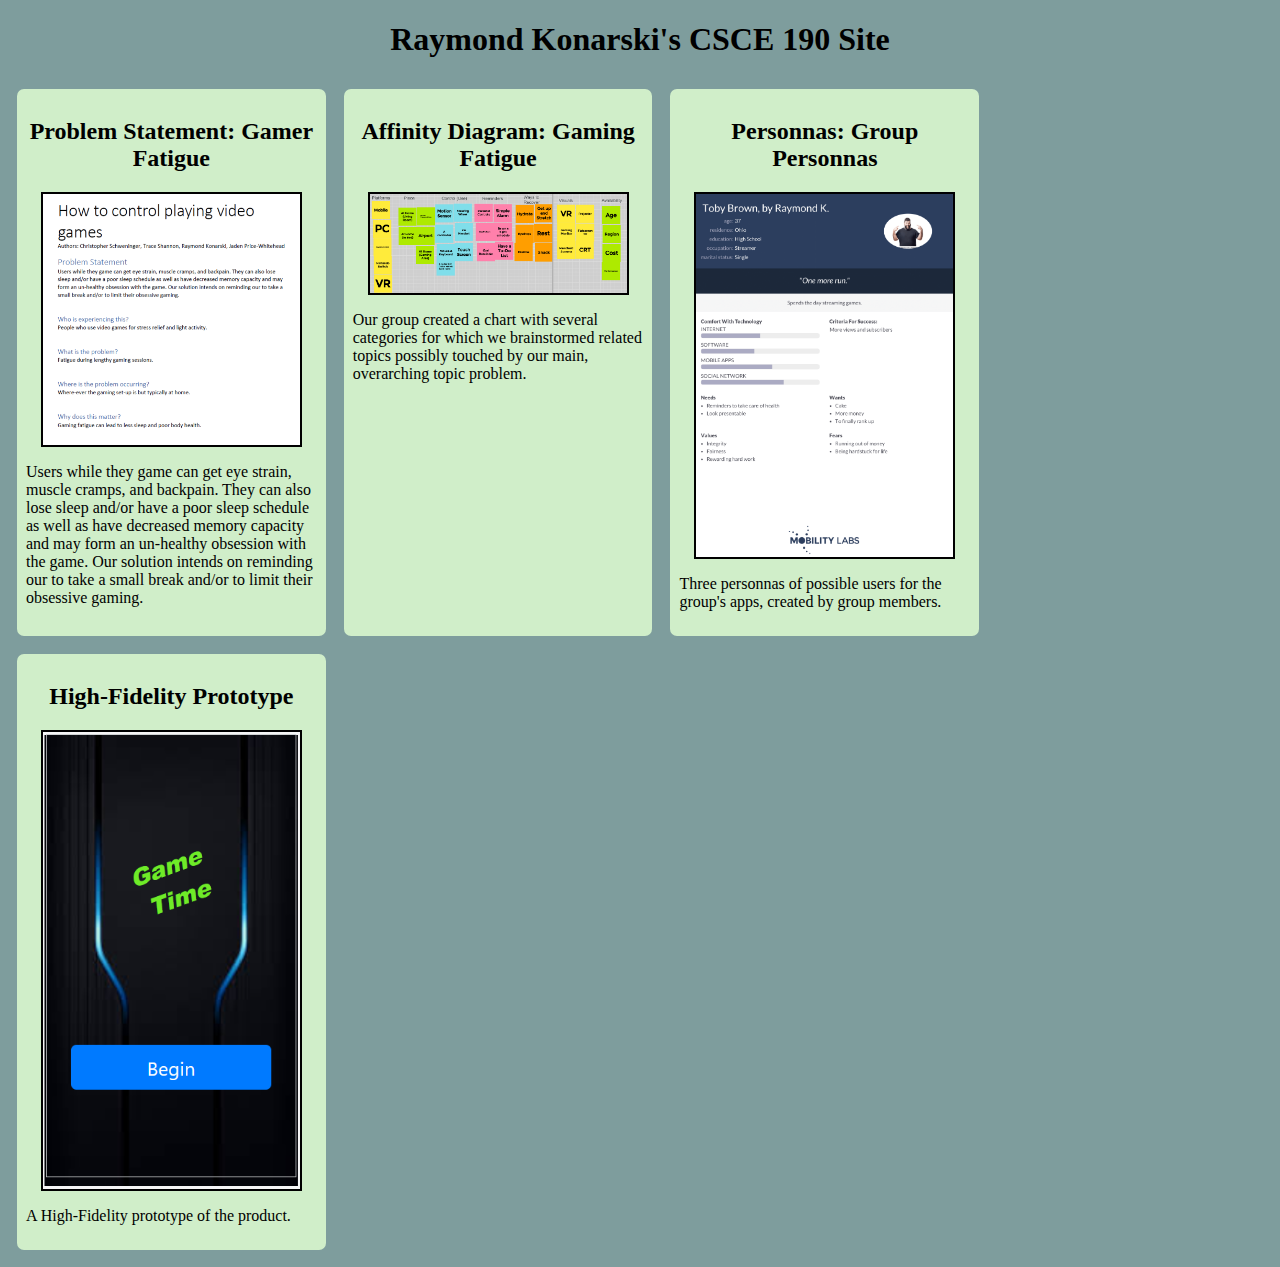
<file: CSCE-190/index.html>
<!DOCTYPE html>
<html>
    <head>
        <title>CSCE-190: Raymond Konarski</title>
        <link rel="stylesheet" href="styles.css">
    </head>
    <body>
        <h1>Raymond Konarski's CSCE 190 Site</h1> 
        <div class="assignments">
            <!-- Problem Statement Assignment-->
            <section class="assignment">
                <a href="files/problemStatement_GamingFatigue.pdf"><h2>Problem Statement: Gamer Fatigue</h2></a>
                <a href="files/problemStatement_GamingFatigue.pdf"> <img src="images/problem_Statement.PNG"></a>
                <p>Users while they game can get eye strain, muscle cramps, and backpain. They can also lose sleep and/or have a poor sleep schedule as well as have decreased memory capacity and may form an un-healthy obsession with the game. Our solution intends on reminding our to take a small break and/or to limit their obsessive gaming.</p>
            </section>

            <!--Affinity Diagram Assignment-->
            <section class="assignment">
                <a href="files/affinityDiagram_GamingFatigue.pdf"><h2>Affinity Diagram: Gaming Fatigue</h2></a>
                <a href="files/affinity-diagram.pdf"><img src="images/affinityDiagram.png"></a>
                <p>Our group created a chart with several categories for which we brainstormed related topics possibly touched by our main, overarching topic problem.</p>
            </section>
            
            <!--Personna Assignment-->
            <section class="assignment">
                <a href="files/persona.pdf"><h2>Personnas: Group Personnas</h2></a>
                <a href="files/persona.pdf"><img src="images/personna (1).png"></a>
                <p>Three personnas of possible users for the group's apps, created by group members.</p>
            </section>

            <!--Hi-Fidelity Prototype-->
            <section class="assignment">
                <a href="files/GameTimePrototype/preview.html"><h2>High-Fidelity Prototype</h2></a>
                <a href="files/GameTimePrototype/preview.html"><img src="images/prototypeImage.png"></a>
                <p>A High-Fidelity prototype of the product.</p>
            </section>        
        </div>

    </body>
</html>
</file>
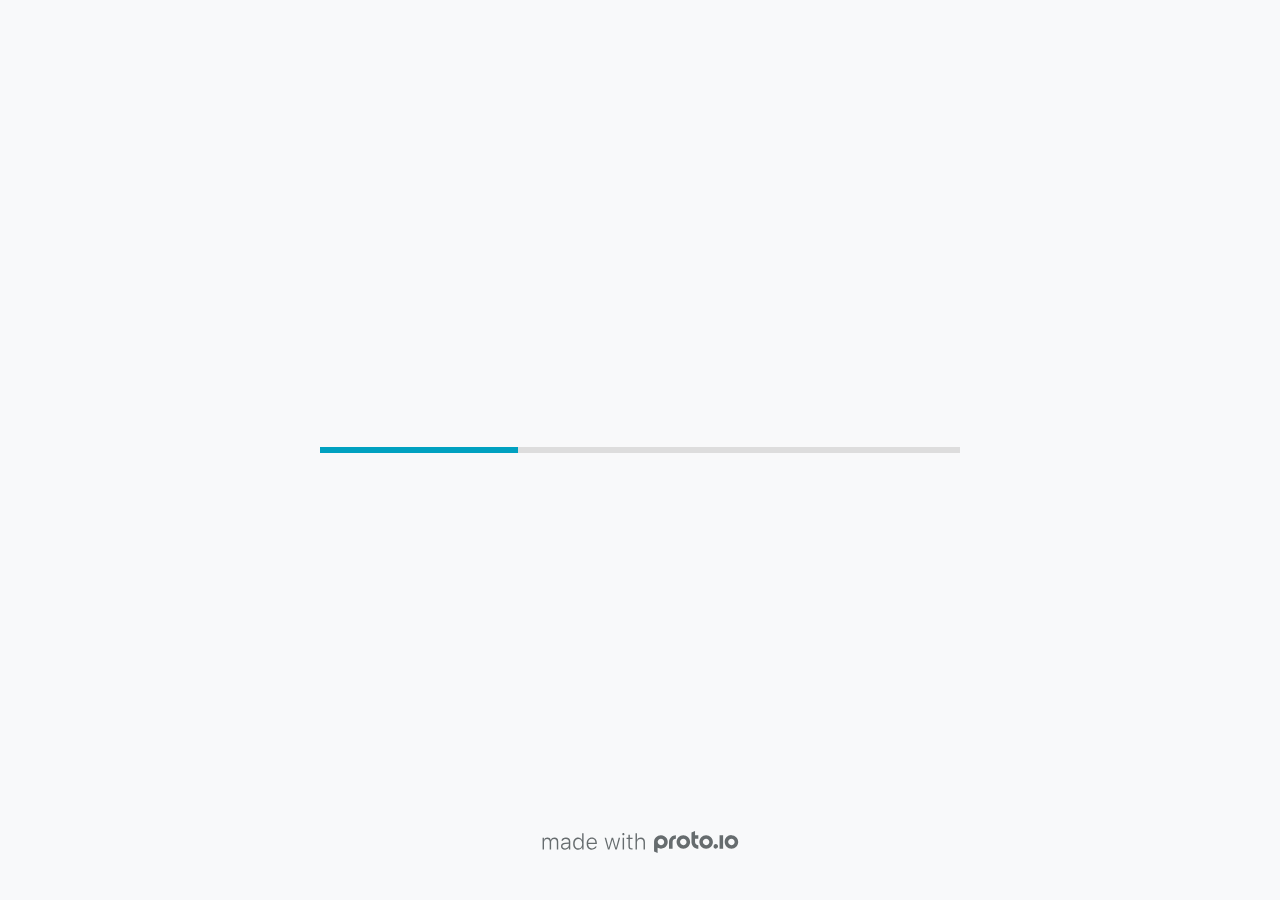
<file: CSCE-190/files/GameTimePrototype/src/index.html>
<!DOCTYPE HTML>
	<head>

		<meta charset="utf-8">

		<title>Game Time - Proto.io</title>

		
			<meta name="HandheldFriendly" content="True">
			<meta name="MobileOptimized" content="360"> 

			
			
			
			<meta name="viewport" content="minimum-scale=1.00, maximum-scale=1.00, initial-scale=1.00, user-scalable=no, shrink-to-fit=no" />

			

			<meta name="format-detection" content="telephone=no">


			
				<meta name="mobile-web-app-capable" content="yes">
            

            
            <link rel="icon" sizes="192x192" href="./src/assets/branding/android-icon-hires.png">
            <link rel="icon" sizes="128x128" href="./src/assets/branding/android-icon.png">

            
            <link href="./src/assets/branding/apple-touch-icon-retina180.png" sizes="180x180" rel="apple-touch-icon">

            
            <link href="./src/assets/branding/apple-touch-icon-retina.png" sizes="114x114" rel="apple-touch-icon">

            
            <link href="./src/assets/branding/apple-touch-icon.png" sizes="57x57" rel="apple-touch-icon">

            
            <link href="./src/assets/branding/startup.png" media="(device-width: 320px)" rel="apple-touch-startup-image">

            
            <link href="./src/assets/branding/startup-retina.png" media="(device-width: 320px) and (device-height: 480px) and (-webkit-device-pixel-ratio: 2)" rel="apple-touch-startup-image">

            
            <link href="./src/assets/branding/startup-568.png" media="(device-width: 320px) and (device-height: 568px) and (-webkit-device-pixel-ratio: 2)" rel="apple-touch-startup-image">

            
            <link href="./src/assets/branding/startup-retina-6.png" media="(device-width: 375px) and (device-height: 667px) and (orientation: portrait) and (-webkit-device-pixel-ratio: 2)" rel="apple-touch-startup-image">

            
            <link href="./src/assets/branding/startup-retina-6plus.png" media="(device-width: 414px) and (device-height: 736px) and (orientation: portrait) and (-webkit-device-pixel-ratio: 3)" rel="apple-touch-startup-image">

            
            <link href="./src/assets/branding/startup-retina-6plus-landscape.png" media="(device-width: 414px) and (device-height: 736px) and (orientation: landscape) and (-webkit-device-pixel-ratio: 3)" rel="apple-touch-startup-image">

            
            <link href="./src/assets/branding/startup-ipad.png" media="(device-width: 768px) and (orientation: portrait)" rel="apple-touch-startup-image">

            
            <link href="./src/assets/branding/startup-ipad-landscape.png" media="(device-width: 768px) and (orientation: landscape)" rel="apple-touch-startup-image">

            
            <link href="./src/assets/branding/startup-ipad-retina.png" media="(device-width: 768px) and (orientation: portrait) and (-webkit-device-pixel-ratio: 2)" rel="apple-touch-startup-image">

            
            <link href="./src/assets/branding/startup-ipad-landscape-retina.png" media="(device-width: 768px) and (orientation: landscape) and (-webkit-device-pixel-ratio: 2)" rel="apple-touch-startup-image">

            
            <link href="./src/assets/branding/startup-ipad-pro.png" media="(device-width: 1024px) and (orientation: portrait) and (-webkit-device-pixel-ratio: 2)" rel="apple-touch-startup-image">

            
            <link href="./src/assets/branding/startup-ipad-pro-landscape.png" media="(device-width: 1024px) and (orientation: landscape) and (-webkit-device-pixel-ratio: 2)" rel="apple-touch-startup-image">

			<meta http-equiv="cleartype" content="on"> 


			 
		    <script type="text/javascript" src="./scripts/plugins/jquery/jquery.js"></script>

			
				<link rel="stylesheet" href="./stylesheets/player-export.css" />
				<script type="text/javascript" src="./scripts/player-export.js"></script>
			

			
			<script type="text/javascript" src="./libraries/common/components.js"></script> 
			<link type="text/css" rel="Stylesheet" href="./libraries/common/components.1.00.css" /> 

			
					<script type="text/javascript" src="./libraries/material/components.js"></script> 
					<link type="text/css" rel="Stylesheet" href="./libraries/material/components.1.00.css" /> 
				
					<script type="text/javascript" src="./libraries/ios9/components.js"></script> 
					<link type="text/css" rel="Stylesheet" href="./libraries/ios9/components.1.00.css" /> 
				
				<script type="text/javascript" src="./data/data.js"></script> 
			<script type="text/javascript" src="./webkitmask/maskimages.js"></script> 

		<style>
			body { width: 360px; height: 640px; }
			.landscape, .landscape .prx-page { min-height: 360px; }
			.portrait, .portrait .prx-page { min-height: 640px; }
		</style>

		<script type="text/javascript">

			prx.ver = '6.7.7.1';
			prx.url.account = 'https://raymondkonarski.proto.io';
			prx.url.staticassets = 'https://gal.proto.io';
			prx.url.devices = 'https://dteyv52hbg2at.cloudfront.net/devices';
			prx.url.static = 'https://dteyv52hbg2at.cloudfront.net';
			prx.url.siteurl = 'proto.io';
			prx.url.crossmsg = 'https://raymondkonarski.proto.io';

			prx.nodejsassetsserver = {};
			prx.nodejsassetsserver.host = ".proto.io";
			prx.nodejsassetsserver.subdomainprefix = "https://a3";
			prx.nodejsassetsserver.maxsubdomains = "20";

			prx.device_library = 'material';
			prx.devices[prx.device] = {
				name: prx.device
				,defaultOrientation: 'portrait'
				,portrait_applies: 1 //new
				,portrait: [360,640]
				,landscape_applies: 1 //new
				,landscape: [640,360]
				,allow_orientation_change: 1 //new
				,statusbar_skin: 'default' // new
				,statusbarheightportrait: 0
				,statusbarheightlandscape: 0
				,navigationbar_skin: 'default' //new
				,navigationbarheightportrait: 0
				,navigationbarheightlandscape: 0
				,normalportrait: [360,640]
				,normallandscape: [640,360]
				,device_s3bucket: '5c527be9-cf9f-4369-90fc-f2ea4cb233c1'
				,dpr: '1.00'
				,deviceType: "default"
                ,showiPhoneXNotch: false
                ,hasCustomSkinNotch: false
				,appleWatchRoundedCorners: false
				,scrollType: "default"
				,initialscale: 1.00
				,targetdensitydpi: "device-dpi"
			}
			// save a copy of the device in the player state
			prx.currentPlayerStatus.projectDevice = prx.toolbox.clone(prx.devices[prx.device]);
			prx.currentPlayerStatus.targetDevice = {"ISANDROIDTABLET":0,"ISIPOD":0,"ISCHROME":0,"ISIOS":0,"ISMSIE":0,"ISMOZILLA":0,"isAndroid-Pad":0,"ISOPERA":0,"ISWEBKIT":0,"SOSVERSION":{"CBUILDVER":"","CMAJORVER":"","CMINORVER":"","CTEXT":"","IMINORVER":0,"IMAJORVER":0,"IBUILDVER":0},"ISIPAD":0,"ISMOBILE":1,"ISSAFARI":0,"ISIPHONE":0,"ISWINDOWS":0,"ISWINDOWSTOUCH":0,"ISDEVICE":1,"ISANDROID":1,"ISCUSTOM":0};
			prx.releaseChannel = 'stable';

			prx.projectsettings.id = 'e9fe734d-59ff-4803-83f3-b78229ab457f';
			prx.projectsettings.s3b = 'raymondkonarski-1252320-6e882185-fc83-d24d-8af561f42224f538';
			prx.projectsettings.account = 'raymondkonarski';
			prx.projectsettings.statusbar = '0'; 
			prx.projectsettings.statusbarapplies = '0';
			prx.projectsettings.navigationbar = '0';
			prx.projectsettings.navigationbarapplies = '0';
			prx.projectsettings.initialpageid = -1;
			
			
			prx.projectsettings.flashactions = 1;
			prx.projectsettings.gatrackingcode = '';

			prx.export2html = '1' == true;
			prx.mobPlayer = 0;

			prx.user.country = 'US';

			prx.s3Links = []; 
			var sLinkedAssets = [];
			

			prx.csrf_token = '4835CE0C0783BD473A6EC5622B1836A72A2C728517A4CA9A1E3E1B1265E56E7C';

            

            
                            prx.assetsAccessToken = "eyJ0eXAiOiJKV1QiLCJhbGciOiJIUzI1NiJ9.eyJkIjp7InVpZCI6Ii0xIiwicHJvamVjdF9pZCI6ImU5ZmU3MzRkLTU5ZmYtNDgwMy04M2YzLWI3ODIyOWFiNDU3ZiJ9LCJ2IjowLCJleHAiOjE2MzczNjIyODQsImlhdCI6MTYzNzE4MjI4NH0.06ZkEIVX_wnWG-shRMzvIUeuyz_t8vwd1A1weat5yM0";

			prx.iniPlayer.iniPreLoad();

		</script>
	</head>

	

			<body class="player device-cursor-touch mobile-device-true " " id="mbd" >

				
				<div id="window-wrapper">
					<div id="dragarea"></div>
					<div id="statusbar"></div>
					<div id="underlay" style=""></div>

					<div class="prx-page" data-role="page" id="p-2" data-id="2"></div>
					
								<div class="prx-page" data-role="page" id="p-7" data-id="7"></div>
							
								<div class="prx-page" data-role="page" id="p-13" data-id="13"></div>
							
								<div class="prx-page" data-role="page" id="p-14" data-id="14"></div>
							
								<div class="prx-page" data-role="page" id="p-15" data-id="15"></div>
							
								<div class="prx-page" data-role="page" id="p-16" data-id="16"></div>
							
								<div class="prx-page" data-role="page" id="p-19" data-id="19"></div>
							
								<div class="prx-page" data-role="page" id="p-23" data-id="23"></div>
							
								<div class="prx-page" data-role="page" id="p-24" data-id="24"></div>
							
					<div id="navigationbar"></div>
					<div id="overlay"></div>
					<div id="trash"></div>
					<div id="quick-audios"></div>
				</div>

				 
			<div id="loader-wrapper">
				
				<div class="progress">
					<div class="progress-bar"></div>
				</div>
				<div id="poweredby"></div>
			</div>
			


			</body>
		

</html>
</file>
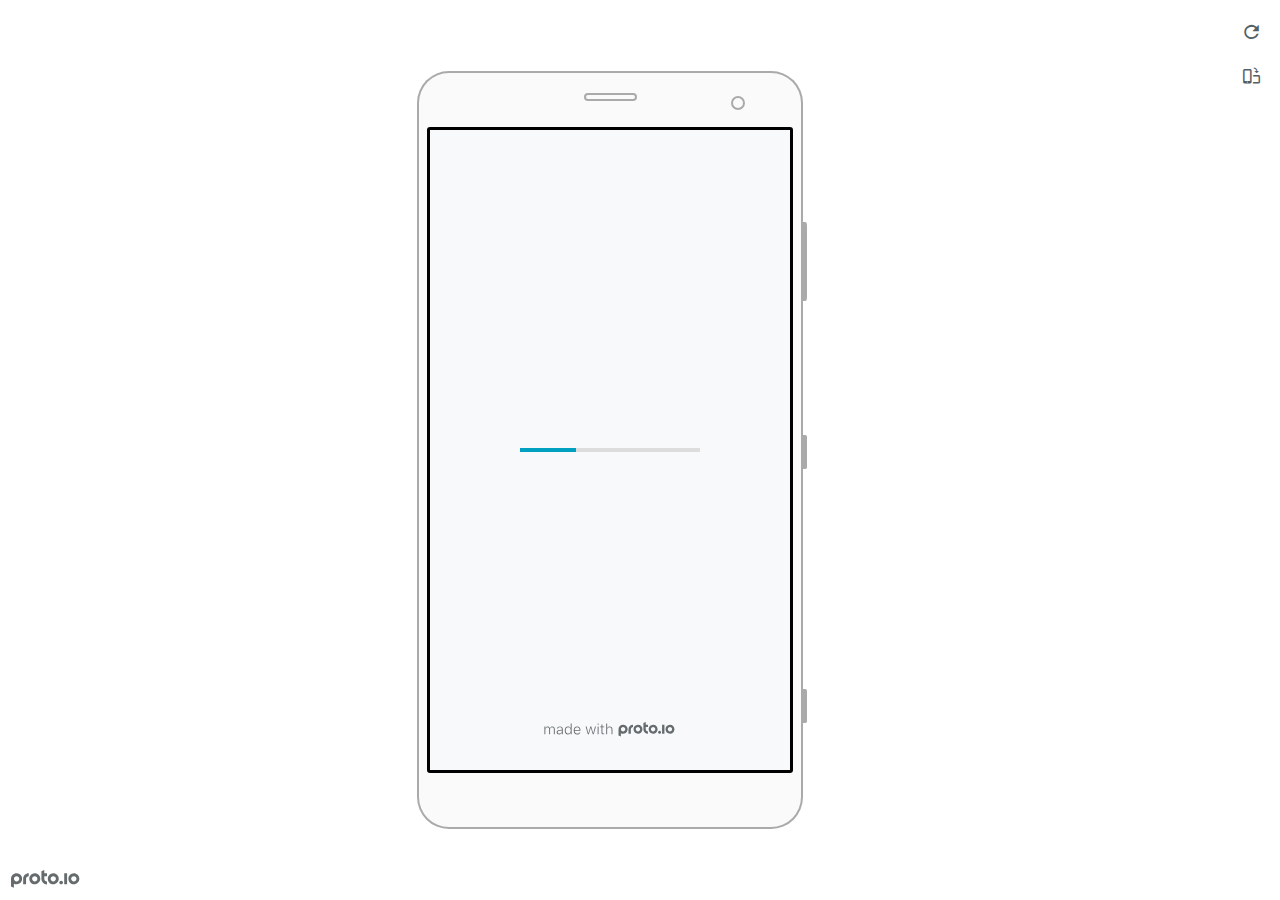
<file: CSCE-190/files/GameTimePrototype/preview.html>
<!DOCTYPE HTML>
    <head>
    <meta charset="utf-8">

    <title>Game Time - Proto.io player</title>

    

			<link type="text/css" rel="stylesheet" href="./src/stylesheets/preview-export-min.css">
			<script type="text/javascript" src="./src/scripts/preview-export-min.js"></script>

		

    <script type="text/javascript">
        var prx = window.prx || {};
        prx.orientation = 'portrait';
        prx.orientations = {};
        prx.orientations.portrait = 1;
        prx.orientations.landscape = 1;
        prx.project = {};
        prx.project.id = 'e9fe734d-59ff-4803-83f3-b78229ab457f';
        prx.project.title = 'Game Time';
        prx.project.version = 0;
        prx.project.livepreview = 0;
        prx.project.account = "raymondkonarski";
        prx.activePage = {};
        prx.usercountry = "us";
        
            prx.user = false;
        
        prx.skin = 'android-phone-android1-1';
        prx.ver = '6.7.7.1';
        //prx.flashactions = 1;
		prx.flashactions = 1; //we are not using the DB value anymore

        prx.nodejsassetsserver = {};
        prx.nodejsassetsserver.host = ".proto.io";
        prx.nodejsassetsserver.subdomainprefix = "https://a3";
        prx.nodejsassetsserver.maxsubdomains = "20";
        prx.account = "raymondkonarski";
        prx.browserShowScreenshots = 'true';
        prx.url.crossmsg = 'https://raymondkonarski.proto.io';
        prx.playerUrl = 'https://raymondkonarski.proto.io/player/';
        prx.fullScreenUrl = 'https://raymondkonarski.proto.io/player/fullscreen/index.cfm?id=e9fe734d-59ff-4803-83f3-b78229ab457f';
        prx.spaces = false;
        prx.csrf_token = 'D4A4F3B87E6362ED17047E7A835A514B8D3E966819C9C339D306C6DEA42FC4C0';

        prx.bShowPlayerBetaPrompt = false;

        
    </script>

    

</head>


<body style="background-color:#FFFFFF">

    

    <div class="page-sidebar">
        
        <div class="sidebar-action-buttons">

            
                <span class="header-action-button player-icon-reload embed-icon-reload" id="refresh-preview">
                    <span class="tooltip">Refresh preview</span>
                </span>
                
                    <span  class="header-action-button player-icon-rotate embed-icon-rotate" id="change-orientation">
                        <span class="tooltip">Change orientation</span>
                    </span>
                

            <div class="header-action-button player-icon-enter-fullscreen-mode-icon" id="go-fullscreen">
                <span class="tooltip">Go full screen</span>
            </div>
        </div>

    </div>

    <div id="maincontent" class="portrait">

        <div id="shortcut-pressed-outer">
            <div id="shortcut-pressed"></div>
        </div>
        

			<div class="frame_generic">
				
				<div class="body_generic skin_android-phone-android1-1 skin-wrapper skin-os-android skin-device-phone skin-model-android1 skin-size-1 skin-color-white skin-orientation-portrait skin-dimensions-360-640">

					<div class="buttons top"></div>
					<div class="detail-top"></div>
					<div class="web-search"></div>
					<div class="buttons left"></div>

					<div class="body_generic_inner">
						
						<iframe id="pio-playerframe" src="./src/index.html" scrolling="NO" style="width: 360px; height: 640px;" webkitAllowFullScreen mozallowfullscreen allowFullScreen allowvr allow="autoplay"></iframe>
						
                                <script type="text/javascript">
                                    // remove parameter from address bar immediately if no changes
                                    let url = new URL(window.location.href);
                                    url.searchParams.delete('hc');
									url.searchParams.delete('ap');
                                    window.history.replaceState({}, document.title, url.toString());
                                </script>
                            
					</div>

					<div class="buttons right"></div>
					<div class="detail-bottom"></div>
				</div>
				
			</div>
		
    </div>

    

    
            <div id="branding"></div>
        
</body>


<script type="text/javascript">
    
</script>
</html>
</file>
<file: CSCE-190/styles.css>
body{
    background:rgba(99, 136, 136, 0.829);
    font-family: 'Times New Roman', Times, serif;
}
.assignment {
    margin: 9px;
    padding:9px;
    background-color: rgb(208, 238, 201);
    width: 23%;
    border-radius: 7px;
}

.assignment img {
    width: 257px;
    margin: 10px;
    border: 2px solid black;
    display:block;
    margin: auto;
}

h1{
    color: rgb(0, 0, 0);
    text-align: center;
}
.assignments{
    display:flex;
    flex-wrap: wrap;
}
a{
    text-decoration: none;
    color:black;
}
h2{
    text-align: center;
    
}
a:hover{
    color:white;
}
</file>
<file: CSCE-190/files/GameTimePrototype/src/stylesheets/player-export.css>
/*!
 * 
 *                                                                       
 *                              ::;;;;                                   
 *    ::,,,,::    ::,,  ,,,,::::::11ii::,,::,,,,::      ::::,,::,,,,::   
 *  ,,111111ii,,::1111::111111ii::111111::111111ii,,    ii11,,ii111111,, 
 *  11ii::;;11;;ii11::iiii::;;11;;11ii::ii11::::11ii    ii11;;11;;::ii11 
 *  11;;  ::11ii11;;::11ii  ::11ii11ii,,iiii..  iiii    ii11;;11::  ;;11 
 *  1111;;ii11;;11;;,,ii11::ii11;;ii11;;;;11;;;;11;;;;;;ii11::11ii;;11ii 
 *  11111111;;::11;;  ::ii1111;;  ::ii11::ii1111ii::11ii;;11,,;;1111ii:: 
 *  11;;,,::  ,,::,,      ::,,        ::::  ::::    ,,,,::::    ::,,     
 *  ;;;;                                                                 
 *                                                                       
 *  Build: 11/17/2021, 4:19:06 PM
 */

/*!
 * Waves v0.5.5
 * http://fian.my.id/Waves
 *
 * Copyright 2014 Alfiana E. Sibuea and other contributors
 * Released under the MIT license
 * https://github.com/fians/Waves/blob/master/LICENSE
 */.mask-inner{position:relative;background-size:100% 100%;background-repeat:no-repeat}.mask-inner .mask-inner{transform:none!important}.mask-border .mborder,.mask-filter{height:100%;width:100%}.mask-border .mborder{border:1px solid hsla(0,0%,100%,.8);position:absolute;pointer-events:none}.mask-border .area-border{border:1px solid #00a1c0;left:0;top:0;position:absolute;transform-origin:0 0;box-sizing:border-box}.mask-border .mask-radius{width:100%;height:100%;overflow:hidden;position:absolute}.mask-border .mask-radius .mask-radius-border{position:relative;width:100%;height:100%;border:1px solid hsla(0,0%,100%,.8)}.mask-border.hide-handles .prx-resizable-handle{opacity:0;pointer-events:none!important}.mask-border.hide-handles .area-border{border:1px dashed #b4bcbf}.mask-wrapper{overflow:hidden;height:100%;pointer-events:none}.mask-wrapper.borderPos-inside{box-sizing:border-box}.mask-wrapper.borderPos-outside{width:100%;height:100%}.mask-wrapper.borderPos-outside .mask-inner{box-sizing:content-box}.mask-edit-mode-handles{pointer-events:none}.mask-edit-mode-handles.hide-handles .prx-resizable-handle,.mask-edit-mode-handles.hide-handles .prx-rotate-handle{opacity:0;pointer-events:none!important}.mask-edit-mode-handles.hide-handles .xborder{border-color:#b4bcbf!important}abbr,address,article,aside,audio,b,blockquote,body,caption,cite,code,dd,del,dfn,div,dl,dt,em,fieldset,figure,footer,form,h1,h2,h3,h4,h5,h6,header,hgroup,html,i,iframe,img,ins,kbd,label,legend,li,mark,menu,nav,object,ol,p,pre,q,samp,section,small,span,strong,sub,sup,table,tbody,td,tfoot,th,thead,time,tr,ul,var,video{margin:0;padding:0;border:0;outline:0;font-size:100%;background:transparent}article,aside,details,figcaption,figure,footer,header,hgroup,nav,section{display:block}audio,canvas,video{display:inline-block;*display:inline;*zoom:1}[hidden],audio:not([controls]){display:none}html{font-size:100%;-webkit-text-size-adjust:100%;-ms-text-size-adjust:100%}body{margin:0;font-size:13px}body,button,input,select,textarea{font-family:sans-serif;color:#222}a{color:#00e}a:visited{color:#551a8b}a:hover{color:#06e}a:focus{outline:thin dotted}a:active,a:hover{outline:0}abbr[title]{border-bottom:1px dotted}b,strong{font-weight:700}blockquote{margin:1em 40px}dfn{font-style:italic}hr{display:block;height:1px;border:0;border-top:1px solid #ccc;margin:1em 0;padding:0}ins{background:#ff9;text-decoration:none}ins,mark{color:#000}mark{background:#ff0;font-style:italic;font-weight:700}code,kbd,pre,samp{font-family:monospace,serif;_font-family:courier new,monospace;font-size:1em}pre{white-space:pre;white-space:pre-wrap;word-wrap:break-word}q{quotes:none}q:after,q:before{content:"";content:none}small{font-size:85%}sub,sup{font-size:75%;line-height:0;position:relative;vertical-align:baseline}sup{top:-.5em}sub{bottom:-.25em}ol,ul{margin:1em 0;padding:0 0 0 40px}dd{margin:0 0 0 40px}nav ol,nav ul{list-style:none;list-style-image:none;margin:0;padding:0}img{border:0;-ms-interpolation-mode:bicubic}svg:not(:root){overflow:hidden}figure,form{margin:0}fieldset{margin:0}fieldset,legend{border:0;padding:0}legend{*margin-left:-7px}button,input,select,textarea{font-size:100%;margin:0;vertical-align:baseline;*vertical-align:middle}button,input{line-height:normal;*overflow:visible}table button,table input{*overflow:auto}[role=button],button,input[type=button],input[type=reset],input[type=submit]{-webkit-appearance:button}input[type=checkbox],input[type=radio]{box-sizing:border-box;padding:0}input[type=search]{-webkit-appearance:textfield;-moz-box-sizing:content-box;-webkit-box-sizing:content-box;box-sizing:content-box}input[type=search]::-webkit-search-decoration{-webkit-appearance:none}button::-moz-focus-inner{border:0;padding:0}textarea{overflow:auto;vertical-align:top;resize:vertical}input:invalid,textarea:invalid{background-color:#f0dddd}table{border-collapse:collapse;border-spacing:0}td{vertical-align:top}.nocallout{-webkit-touch-callout:none}textarea[contenteditable]{-webkit-appearance:none}.gifhidden{position:absolute;left:-100%}.ir{display:block;border:0;text-indent:-999em;overflow:hidden;background-color:transparent;background-repeat:no-repeat;text-align:left;direction:ltr}.ir br{display:none}.hidden{display:none!important;visibility:hidden}.visuallyhidden{border:0;clip:rect(0 0 0 0);height:1px;margin:-1px;overflow:hidden;padding:0;position:absolute;width:1px}.visuallyhidden.focusable:active,.visuallyhidden.focusable:focus{clip:auto;height:auto;margin:0;overflow:visible;position:static;width:auto}.invisible{visibility:hidden}.clearfix:after,.clearfix:before{content:"";display:table}.clearfix:after{clear:both}.clearfix{*zoom:1}@media print{*{background:transparent!important;color:#000!important;text-shadow:none!important;filter:none!important;-ms-filter:none!important}a,a:visited{text-decoration:underline}a[href]:after{content:" (" attr(href) ")"}abbr[title]:after{content:" (" attr(title) ")"}.ir a:after,a[href^="#"]:after,a[href^="javascript:"]:after{content:""}blockquote,pre{border:1px solid #999;page-break-inside:avoid}thead{display:table-header-group}img,tr{page-break-inside:avoid}img{max-width:100%!important}@page{margin:.5cm}h2,h3,p{orphans:3;widows:3}h2,h3{page-break-after:avoid}}#eval-iframe{display:none}body{-webkit-appearance:none;-webkit-box-flex:1;-webkit-touch-callout:none;-webkit-tap-highlight-color:rgba(0,0,0,0)}*{-webkit-user-select:none;-khtml-user-select:none;-moz-user-select:-moz-none;-o-user-select:none;user-select:none}input,textarea{-webkit-user-select:text;-khtml-user-select:text;-moz-user-select:text;-o-user-select:text;user-select:text}#dragarea{font-family:Helvetica,Arial,sans-serif;text-align:left}.text{height:95%;overflow:auto}.wrap{overflow:hidden}.pos,.spos{position:absolute}.action-highlight{position:absolute;top:0;left:0;height:100%;width:100%;background:rgba(255,255,0,.5);background:rgba(64,208,255,.3);opacity:0;pointer-events:none;-webkit-transition:opacity .2s ease-in;transition:opacity .2s ease-in;border:2px solid #40c8f4;padding:3px;box-sizing:border-box}.action-highlight-simple-visible,.action-highlight-visible{opacity:1}#appModeNote{background-color:#333;border-top:5px solid #000;bottom:0;color:#f0f0f0;display:none;font-family:helvetica;left:0;padding:10px 0;position:fixed;text-align:center;width:100%}#appModeNote em{display:block;font-size:20px;font-weight:700;line-height:26px}#appModeNote span{display:block;font-size:14px;line-height:20px}.hidden{display:none}.prx-page.loadedFrom{display:block}.prx-page.loadedTo{z-index:999999}.prx-page.loadedTo-1{z-index:10000000}.prx-page.loadedTo-2{z-index:10000001}.prx-page.loadedTo-3{z-index:10000002}.prx-page.loadedTo-4{z-index:10000003}.prx-page.loadedTo-5{z-index:10000004}.prx-page.loadedTo-6{z-index:10000005}.prx-page.loadedTo-7{z-index:10000006}.prx-page.loadedTo-8{z-index:10000007}.prx-page.loadedTo-9{z-index:10000008}.prx-page.loadedTo-10{z-index:10000009}.prx-page.loadedTo-11{z-index:10000010}.prx-page.loadedTo-12{z-index:10000011}.prx-page.loadedTo-13{z-index:10000012}.prx-page.loadedTo-14{z-index:10000013}.prx-page.loadedTo-15{z-index:10000014}.prx-page.loadedTo-16{z-index:10000015}.prx-page.loadedTo-17{z-index:10000016}.prx-page.loadedTo-18{z-index:10000017}.prx-page.loadedTo-19{z-index:10000018}.prx-page.loadedTo-20{z-index:10000019}.prx-page.loadedTo-21{z-index:10000020}.prx-page.loadedTo-22{z-index:10000021}.prx-page.loadedTo-23{z-index:10000022}.prx-page.loadedTo-24{z-index:10000023}.prx-page.loadedTo-25{z-index:10000024}.prx-page.loadedTo-26{z-index:10000025}.prx-page.loadedTo-27{z-index:10000026}.prx-page.loadedTo-28{z-index:10000027}.prx-page.loadedTo-29{z-index:10000028}.prx-page.loadedTo-30{z-index:10000029}#navigationbar,#statusbar{background:transparent 0 0;display:block;width:100%;border:0;top:0;position:fixed;z-index:1}#loader-wrapper{background:#f8f9fa;height:100%;left:0;position:fixed;top:0;width:100%;z-index:99999;font-size:11px}#loader-wrapper .progress{position:absolute;top:50%;left:50%;transform:translate(-50%,-50%);-ms-transform:translate(-50%,-50%);-webkit-transform:translate(-50%,-50%);width:50%;height:4px;background-color:#ddd}#loader-wrapper .progress-bar{position:relative;width:0;height:4px;-webkit-transition:.4s linear;-moz-transition:.4s linear;-o-transition:.4s linear;transition:.4s linear;-webkit-transition-property:width,background-color;-moz-transition-property:width,background-color;-o-transition-property:width,background-color;transition-property:width,background-color}#loader-wrapper .progress-bar:before,.progress-bar:after{content:"";position:absolute;top:0;left:0;right:0}#loader-wrapper .progress-bar:before{bottom:0;background-color:#ddd}#loader-wrapper .progress-bar:after{z-index:2;bottom:0;background:#00a1c0}#loader-wrapper #app-icon{position:absolute;top:50%;left:50%;transform:translate(-50%,-150%);-ms-transform:translate(-50%,-150%);-webkit-transform:translate(-50%,-150%);width:114px;height:114px}#loader-wrapper #poweredby{position:absolute;bottom:5%;left:50%;transform:translate(-50%);-ms-transform:translate(-50%);-webkit-transform:translate(-50%);width:100%;height:16px;background-image:url(/images/player/player-logo.svg);background-repeat:no-repeat;background-position:top;background-size:auto 200%;z-index:99999}body{-moz-transition:opacity .3s linear;-o-transition:opacity .3s linear;-webkit-transition:opacity .3s linear;transition:opacity .3s linear}.reloading{background:#fff!important;opacity:0}@media (min-width:481px) and (max-width:1079px){#loader-wrapper .progress,#loader-wrapper .progress-bar{height:4px}}@media (min-width:1080px){#loader-wrapper #poweredby{height:24px}#loader-wrapper .progress,#loader-wrapper .progress-bar{height:6px}}@media (width:1280px) and (height:768px){#loader-wrapper .progress,#loader-wrapper .progress-bar{height:2px}}.pointer-events-none{pointer-events:none!important}body .prx-page{-webkit-trans1form:translate3d(0,0,0)}.prx-page .type-symbol .box{-w1ebkit-transform:translateZ(0)}html{background:transparent}body{background:#fff;overflow:hidden}body.mobile-device-true *{-webkit-text-size-adjust:100%}body.mobile-device-false *{-webkit-text-size-adjust:initial}#window-wrapper{width:100%;height:100%;overflow:hidden;position:relative}#dragarea{background:transparent;display:none}#overlay,#quick-audios,#trash,#underlay{position:absolute;top:0;left:0}#quick-audios,#trash{display:none}.visible{display:block!important}.iScrollHorizontalScrollbar,.iScrollVerticalScrollbar{z-index:auto!important}.overlay{position:fixed;left:0;right:0;bottom:0;top:0}.ui-mobile-viewport-transitioning,.ui-mobile-viewport-transitioning .prx-page{o1verflow:visible!important}.box[style*="z-index:0;"],.box[style*="z-index: 0;"]{z-index:auto!important}.box[data-mpoverlay="1"]{pos1ition:fixed}#temp-for-external-link{display:none}#dragarea,html{background:transparent!important}.hide{display:none!important}*{outline:none}.ghost-component,.ghost-component *,.ghost-component .box *{pointer-events:none!important}#statusbar{position:fixed!important}.prx-page{position:absolute;display:none}.prx-page.prx-page-active,.prx-page[class*=prx-page-transitioning-]{display:block}.prx-page[class*=prx-page-transitioning-]{overflow:hidden}.prx-page.prx-page-transitioning-overlay-in-source,.prx-page.prx-page-transitioning-overlay-out-target{overflow:visible}.prx-page.prx-page-below{z-index:10}.prx-page.prx-page-above{z-index:20}#overlay{z-index:30}.prx-page.prx-page-transition-flip,.prx-page.prx-page-transition-turn{-webkit-backface-visibility:hidden;-moz-backface-visibility:hidden;backface-visibility:hidden}.prx-page.prx-page-transition-turn{-webkit-transform:translateZ(0);-moz-transform:translateZ(0);-webkit-transform-origin:0 center;-moz-transform-origin:0 center;transform-origin:0 center;transform:translateZ(0)}.prx-page.prx-page-transition-flow:not(.prx-page-transition-flow-overlay),.prx-page.prx-page-transition-overlay-top{box-shadow:0 0 20px rgba(0,0,0,.4)}.prx-page-above.prx-page-transition-notificationInWatchOS{transition:background-color .45s ease-out}.prx-page-above.prx-page-transition-notificationInWatchOS.prx-page-transition-notificationInWatchOS-notification-in{background-color:transparent!important;transition:background-color 0s ease-out}.device-cursor-touch,.device-cursor-touch *{cursor:url(/images/player/touch-cursor-64.png) 32 32,default!important;cursor:-webkit-image-set(url("/images/player/touch-cursor-64.png") 1x,url("/images/player/touch-cursor-64@2x.png") 2x) 32 32,default!important}.device-cursor-web,.device-cursor-web *{cursor:default}.device-cursor-web .delayedtap,.device-cursor-web .delayedtap *,.device-cursor-web .interaction-click,.device-cursor-web .interaction-click *,.device-cursor-web .interaction-tap,.device-cursor-web .interaction-tap *,.device-cursor-web .release,.device-cursor-web .release *,.device-cursor-web .touch,.device-cursor-web .touch *{cursor:pointer;cursor:hand}.device-cursor-web [data-component-type=text]{cursor:default}.device-cursor-web .move,.device-cursor-web .move *{cursor:move}.device-cursor-web input,.device-cursor-web textarea{cursor:text}.do-chrome-fix #window-wrapper{-webkit-perspective:1}.do-chrome-fix .pos{-webkit-backface-visibility:hidden;-webkit-transform:translateZ(0)}.do-chrome-fix *{-w1ebkit-transform:translateZ(0) scale(1) scaleX(1) skew(0deg,0deg) skewX(0deg) skewY(0deg) rotateX(0deg) rotateY(0deg) rotate(0deg)}.do-chrome-fix.dont-do-chrome-fix #window-wrapper{-webkit-perspective:none}.do-chrome-fix.dont-do-chrome-fix .pos{-webkit-backface-visibility:visible;-webkit-transform:none}.prx-page-transitioning:not(.prx-page-transitioning-overlay-in-source):not(.loadedFrom) [data-mpoverlay="1"]{display:none}#fps{position:fixed;z-index:9999;font-size:18px;top:20px;left:20px;background:rgba(0,0,0,.8);border-radius:6px;color:#fff;padding:3px 10px}#fps,.cbutton{pointer-events:none}.cbutton{position:absolute;display:inline-block;padding:0;border:none;background:none;color:#286aab;font-size:1.4em;overflow:visible;-webkit-transition:color .7s;transition:color .7s;-webkit-tap-highlight-color:rgba(0,0,0,0)}.cbutton.cbutton--click,.cbutton:focus{outline:none;color:#3c8ddc}.cbutton:after{position:absolute;width:100%;height:100%;border-radius:50%;content:"";opacity:0;pointer-events:none}.cbutton--effect-jelena:after{border:3px solid hsla(0,0%,82.7%,.7)}.cbutton--effect-jelena.cbutton--click:after{-webkit-animation:anim-effect-jelena .3s ease-out forwards;animation:anim-effect-jelena .3s ease-out forwards}@-webkit-keyframes anim-effect-jelena{0%{opacity:1;-webkit-transform:scale3d(.6,.6,1);transform:scale3d(.6,.6,1)}to{opacity:0;-webkit-transform:scale3d(1.2,1.2,1);transform:scale3d(1.2,1.2,1)}}@keyframes anim-effect-jelena{0%{opacity:1;-webkit-transform:scale3d(.5,.5,1);transform:scale3d(.5,.5,1)}to{opacity:0;-webkit-transform:scale3d(1.2,1.2,1);transform:scale3d(1.2,1.2,1)}}.cbutton--effect-sanja:after{background:hsla(0,0%,75.3%,.3)}.cbutton--effect-sanja.cbutton--click:after{-webkit-animation:anim-effect-sanja 1s ease-out forwards;animation:anim-effect-sanja 1s ease-out forwards}@-webkit-keyframes anim-effect-sanja{0%{opacity:1;-webkit-transform:scale3d(.5,.5,1);transform:scale3d(.5,.5,1)}25%{opacity:1;-webkit-transform:scaleX(1);transform:scaleX(1)}to{opacity:0;-webkit-transform:scaleX(1);transform:scaleX(1)}}@keyframes anim-effect-sanja{0%{opacity:1;-webkit-transform:scale3d(.5,.5,1);transform:scale3d(.5,.5,1)}25%{opacity:1;-webkit-transform:scaleX(1);transform:scaleX(1)}to{opacity:0;-webkit-transform:scaleX(1);transform:scaleX(1)}}#log{position:fixed;z-index:9999;font-size:24px;top:20px;right:20px;pointer-events:none}.watchOSscrollbars .iScrollVerticalScrollbar{position:fixed!important;width:12px!important;background-color:hsla(0,0%,100%,.3)!important;border-radius:8px!important;z-index:99999!important}.watchOSscrollbars .iScrollIndicator{background:#fff!important;border-radius:8px!important;left:2px!important;width:8px!important}.applewatch-rounded-corners{-webkit-clip-path:inset(0 0 0 0 round 63px);clip-path:inset(0 0 0 0 round 63px)}.group-action-prediv{position:absolute}.player .type-symbol.type-symbol-transparent .group-action-prediv{pointer-events:auto}.initialise-hidden-container{display:block!important;visibility:hidden!important}.a-enter-vr{height:0!important}.fullscreen-vr .prx-page{transform:none!important;position:fixed!important}

/*!
 * Waves v0.5.5
 * http://fian.my.id/Waves
 *
 * Copyright 2014 Alfiana E. Sibuea and other contributors
 * Released under the MIT license
 * https://github.com/fians/Waves/blob/master/LICENSE
 */.waves-effect{position:relative;overflow:hidden}.waves-effect.box{position:absolute}.waves-effect .waves-ripple{position:absolute;border-radius:50%;width:100px;height:100px;margin-top:-50px;margin-left:-50px;opacity:0;background-color:rgba(0,0,0,.2);pointer-events:none}.waves-effect.waves-light .waves-ripple{background-color:hsla(0,0%,100%,.4)}.waves-button,.waves-circle{-webkit-mask-image:-webkit-radial-gradient(circle,#fff 100%,#000 0);mask-image:radial-gradient(circle,#fff 100%,#000 0)}.waves-button,.waves-button-input,.waves-button:hover,.waves-button:link,.waves-button:visited{white-space:nowrap;vertical-align:middle;cursor:pointer;border:none;outline:none;color:inherit;background-color:transparent;font-size:14px;text-align:center;text-decoration:none;z-index:1}.waves-button{padding:10px 15px;border-radius:2px}.waves-button-input{margin:0;padding:10px 15px}.waves-input-wrapper{border-radius:2px;vertical-align:bottom}.waves-input-wrapper.waves-button{padding:0}.waves-input-wrapper .waves-button-input{position:relative;top:0;left:0;z-index:1}.waves-block{display:block}a.waves-effect .waves-ripple{z-index:-1}#loader-wrapper #poweredby{background-image:url(../images/player/player-logo.svg)!important}.device-cursor-touch,.device-cursor-touch *{cursor:url(../images/player/touch-cursor-64.png) 32 32,default!important;cursor:-webkit-image-set(url("../images/player/touch-cursor-64.png") 1x,url("../images/player/touch-cursor-64@2x.png") 2x) 32 32,default!important}
</file>
<file: CSCE-190/files/GameTimePrototype/src/libraries/common/components.1.00.css>
.type-shapes .shape-wrapper{width:100%;height:100%;-moz-box-sizing:border-box;-webkit-box-sizing:border-box;box-sizing:border-box;background-clip:content-box}.type-shapes .shapes-text-container{position:absolute;top:0;left:0;right:0;display:table;width:100%;height:100%;text-align:center}.type-shapes .shapes-text-container>span{display:table-cell;vertical-align:middle}.type-shapes svg{overflow:visible}.player .type-symbol{overflow:hidden}.player .type-symbol.symbol-scroll{-webkit-perspective:1000}.player .type-symbol.type-symbol-transparent{pointer-events:none !important}.player .type-symbol.type-symbol-transparent .box{pointer-events:auto}.type-symbol.fullscreen{transform:none !important;width:100vw !important;height:100vh !important}.type-symbol>.type-symbol-hover-message,.type-symbol.ui-draggable-dragging:hover>.type-symbol-hover-message,.type-symbol.prx-resizable-resizing:hover>.type-symbol-hover-message{display:none;position:absolute;color:#fff;font-family:Helvetica, Arial, sans-serif !important;background:rgba(0,0,0,0.7);top:50%;left:50%;text-align:center;position:absolute;pointer-events:none;width:70px;height:30px;line-height:15px;font-size:10px !important;border-radius:3px;margin:-20px 0 0 -40px;padding:5px}.type-symbol:hover>.type-symbol-hover-message{display:block}.type-vrsymbol.fullscreen{transform:none !important;width:100vw !important;height:100vh !important}.type-vrsymbol.fullscreen canvas{width:100vw !important;height:100vh !important}.type-vrsymbol>.type-vrsymbol-hover-message,.type-vrsymbol.ui-draggable-dragging:hover>.type-vrsymbol-hover-message,.type-vrsymbol.prx-resizable-resizing:hover>.type-vrsymbol-hover-message{display:none;position:absolute;color:#fff;font-family:Helvetica, Arial, sans-serif !important;background:rgba(0,0,0,0.7);top:50%;left:50%;text-align:center;position:absolute;pointer-events:none;width:70px;height:30px;line-height:15px;font-size:10px !important;border-radius:3px;margin:-20px 0 0 -40px;padding:5px}.type-vrsymbol:hover>.type-vrsymbol-hover-message{display:block}.type-text.v2-text .text-contents{o1verflow:hidden;width:100%;height:100%}.type-text.v2-text.box [data-editableProperty]{word-wrap:break-word !important}.type-text .autoresize{white-space:nowrap}.player .type-text .autoResize-true{white-space:nowrap}.type-richtext p{margin:0;line-height:normal}.type-rectangle .inner-rec{position:absolute;width:100%;height:100%;-moz-box-sizing:border-box;-webkit-box-sizing:border-box;box-sizing:border-box;background-clip:content-box}.type-rectangle .shapes-image-background{top:0;left:0;width:100%;height:100%;position:absolute;background-position:center;background-repeat:no-repeat}.type-rectangle[data-shape-type="oval"] .shapes-image-background{border-radius:50%}.type-rectangle .shapes-text-container{display:table;width:100%;height:100%;text-align:center}.type-rectangle .shapes-text-container>span{display:table-cell;vertical-align:middle}.type-horizontalline .inner{width:100%;height:0}.type-verticalline .inner{width:0;height:100%}.type-actionarea .inner-rec{width:100%;height:100%}.type-actionarea .inner-rec div{width:100%;height:100%;background:#40C8F4;opacity:0.4;-moz-box-sizing:border-box;-webkit-box-sizing:border-box;box-sizing:border-box}.type-actionarea .inner-rec div:before{content:" ";display:block;position:absolute;top:50%;left:50%;width:24px;height:24px;margin:-12px 0 0 -12px}.player .type-actionarea .inner-rec div{background:transparent}.player .type-actionarea .inner-rec div:before{background-image:none}.type-image,.type-image .type-image-wrapper{background:0 0 repeat;background-size:100% 100%;width:100%;height:100%;background-clip:content-box}.type-image .type-image-wrapper.type-image-svg{background:center center no-repeat;background-size:contain}.type-image .type-image-wrapper img{display:none}.player .type-image .type-image-wrapper.gif img{display:block !important;width:1px;height:1px;opacity:0.1}.type-image.type-image-repeater,.type-image.type-image-repeater .type-image-wrapper{background-size:auto}.type-image .image-inner{width:100%;height:100%}.type-image .image-inner.borderPos-inside .type-image-wrapper{box-sizing:border-box;background-origin:border-box}.type-image .image-inner.borderPos-outside{display:-webkit-box;display:-moz-box;display:-ms-flexbox;display:-webkit-flex;display:flex;-moz-flex-flow:row;-ms-flex-flow:row;-webkit-flex-flow:row;flex-flow:row;-moz-box-orient:horizontal;-ms-box-orient:horizontal;-webkit-box-orient:horizontal;box-orient:horizontal;-ms-align-items:center;-webkit-align-items:center;align-items:center;-ms-box-align:center;-webkit-box-align:center;box-align:center;-ms-flex-align:center;-webkit-flex-align:center;flex-align:center;-ms-justify-content:center;-webkit-justify-content:center;justify-content:center;-ms-box-pack:center;-webkit-box-pack:center;box-pack:center;-ms-flex-pack:center;-webkit-flex-pack:center;flex-pack:center}.type-image .image-inner.borderPos-outside .type-image-wrapper{-ms-flex-shrink:0;-webkit-flex-shrink:0;flex-shrink:0;box-sizing:content-box}.type-image>.type-image-hover-message,.type-image.ui-draggable-dragging:hover>.type-image-hover-message,.type-image.prx-resizable-resizing:hover>.type-image-hover-message{display:none;position:absolute;color:#fff;font-family:Helvetica, Arial, sans-serif !important;background:rgba(0,0,0,0.7);top:50%;left:50%;text-align:center;position:absolute;pointer-events:none;width:70px;height:30px;line-height:15px;font-size:10px !important;border-radius:3px;margin:-20px 0 0 -40px;padding:5px}.type-image:hover>.type-image-hover-message{display:block}.type-placeholder .bg{position:absolute;width:100%;height:100%;-moz-box-sizing:border-box;-webkit-box-sizing:border-box;box-sizing:border-box}.type-placeholder .diagonal{border:0px solid transparent;position:absolute;-moz-box-sizing:border-box;-webkit-box-sizing:border-box;box-sizing:border-box}.type-placeholder .diagonal1{-moz-transform-origin:0 0;-webkit-transform-origin:0 0;-o-transform-origin:0 0;transform-origin:0 0}.type-placeholder .diagonal2{-moz-transform-origin:right top;-webkit-transform-origin:right top;-o-transform-origin:right top;transform-origin:right top}.type-placeholder .contents{width:100%;height:100%;display:-webkit-box;display:-moz-box;display:-ms-flexbox;display:-webkit-flex;display:flex;-ms-justify-content:center;-webkit-justify-content:center;justify-content:center;-ms-box-pack:center;-webkit-box-pack:center;box-pack:center;-ms-flex-pack:center;-webkit-flex-pack:center;flex-pack:center;-ms-align-items:center;-webkit-align-items:center;align-items:center;-ms-box-align:center;-webkit-box-align:center;box-align:center;-ms-flex-align:center;-webkit-flex-align:center;flex-align:center}.type-placeholder .contents>span{display:inline-block}.type-placeholder .contents span[data-editableproperty]:empty{padding:0}.type-webview .webview-scroll-wrapper{width:100%;height:100%;-webkit-overflow-scrolling:touch;overflow:auto}.type-webview iframe{width:100%;height:100%;border:none}.type-html iframe{width:100%;height:100%;overflow:hidden;border:none}.type-animationtarget{position:relative}.type-animationtarget.type-animatiotarget-fixed-positioning{position:absolute}.type-animationtarget .animationtarget-circle{-moz-box-sizing:border-box;-webkit-box-sizing:border-box;box-sizing:border-box;width:0;height:0;position:absolute;top:0;left:0;border-radius:50%;display:none}.type-animationtarget .animationtarget-vertical{position:absolute;top:0}.type-animationtarget .animationtarget-horizontal{position:absolute;top:0%;left:0}.player .type-animationtarget{opacity:0 !important;pointer-events:none !important}.type-bannerad .bannerad-outer{display:table;height:100%;width:100%}.type-bannerad .bannerad-inner{display:table-cell;position:relative;text-align:center;vertical-align:middle;width:100%;background-size:100% 100%}.type-tooltip .tooltip-content-wrapper{width:100%;height:100%;position:relative}.type-tooltip .tooltip-content-wrapper .tooltip-outer{position:absolute;overflow:hidden}.type-tooltip .tooltip-content-wrapper .tooltip{position:absolute;-moz-transform:rotate(45deg);-webkit-transform:rotate(45deg);transform:rotate(45deg);filter:progid:DXImageTransform.Microsoft.Matrix(sizingMethod='auto expand', M11=0.7071067811865476, M12=-0.7071067811865475, M21=0.7071067811865475, M22=0.7071067811865476);-ms-filter:"progid:DXImageTransform.Microsoft.Matrix(SizingMethod='auto expand', M11=0.7071067811865476, M12=-0.7071067811865475, M21=0.7071067811865475, M22=0.7071067811865476)";-moz-box-sizing:border-box;-webkit-box-sizing:border-box;box-sizing:border-box}.type-tooltip .tooltip-content-wrapper .tooltip-content-outer{position:absolute;width:100%;height:100%;-moz-box-sizing:border-box;-webkit-box-sizing:border-box;box-sizing:border-box}.type-tooltip .tooltip-content-wrapper .tooltip-content{width:100%;height:100%;overflow:hidden;padding:10px;-moz-box-sizing:border-box;-webkit-box-sizing:border-box;box-sizing:border-box}.type-tooltip.verticalAlignCenter .tooltip-content{display:-webkit-box;display:-moz-box;display:-ms-flexbox;display:-webkit-flex;display:flex;-ms-box-align:center;-webkit-box-align:center;box-align:center;-ms-flex-align:center;-webkit-flex-align:center;flex-align:center;-ms-align-items:center;-webkit-align-items:center;align-items:center}.type-tooltip.verticalAlignCenter .tooltip-content .tooltip-text{width:100%}.type-vectoranimation .type-vectoranimation-wrapper{width:100%;height:100%}.type-vectoranimation .bodymovin,.type-vectoranimation .bodymovin-player{width:100%;height:100%}.type-vectoranimation .vector-inner{width:100%;height:100%}.type-vectoranimation .vector-inner.borderPos-inside .type-vectoranimation-wrapper{box-sizing:border-box;background-origin:border-box;overflow:hidden}.type-vectoranimation .vector-inner.borderPos-outside{display:-webkit-box;display:-moz-box;display:-ms-flexbox;display:-webkit-flex;display:flex;-moz-flex-flow:row;-ms-flex-flow:row;-webkit-flex-flow:row;flex-flow:row;-moz-box-orient:horizontal;-ms-box-orient:horizontal;-webkit-box-orient:horizontal;box-orient:horizontal;-ms-align-items:center;-webkit-align-items:center;align-items:center;-ms-box-align:center;-webkit-box-align:center;box-align:center;-ms-flex-align:center;-webkit-flex-align:center;flex-align:center;-ms-justify-content:center;-webkit-justify-content:center;justify-content:center;-ms-box-pack:center;-webkit-box-pack:center;box-pack:center;-ms-flex-pack:center;-webkit-flex-pack:center;flex-pack:center}.type-vectoranimation .vector-inner.borderPos-outside .type-vectoranimation-wrapper{-ms-flex-shrink:0;-webkit-flex-shrink:0;flex-shrink:0;box-sizing:content-box}.type-vectoranimation>.type-vectoranimation-hover-message,.type-vectoranimation.ui-draggable-dragging:hover>.type-vectoranimation-hover-message,.type-vectoranimation.prx-resizable-resizing:hover>.type-vectoranimation-hover-message{display:none;position:absolute;color:#fff;font-family:Helvetica, Arial, sans-serif !important;background:rgba(0,0,0,0.7);top:50%;left:50%;text-align:center;position:absolute;pointer-events:none;width:70px;height:45px;line-height:15px;font-size:10px !important;border-radius:3px;margin:-27px 0 0 -40px;padding:5px}.type-vectoranimation:hover>.type-vectoranimation-hover-message{display:block}.type-basic-tabbar ul{margin:0;padding:0;list-style:none;height:100%}.type-basic-tabbar ul li{margin:0;padding:0;float:left;text-align:center;height:100%;position:relative}.type-basic-tabbar ul li:first-child{border-left:0 none !important}.type-basic-tabbar ul li input{display:none}.type-basic-tabbar ul li label{width:100%;height:100%;display:block}.type-basic-tabbar ul li label .icon-wrapper{width:100%;height:100%;display:block}.type-basic-tabbar ul li label .icon{height:100%;background-position:center center;background-repeat:no-repeat;background-size:auto 60%;-webkit-mask-size:auto 60%;mask-size:auto 60%;-webkit-mask-repeat:no-repeat;mask-repeat:no-repeat;-webkit-mask-position:center center;mask-position:center center}.type-basic-tabbar.type-basic-tabbar-icon-top ul li label .icon{height:75%}.type-basic-tabbar.type-basic-tabbar-icon-top ul li label .caption{display:inline-block;width:100%;height:25%;float:left}.type-generic-onoffswitch input[type=checkbox]{display:none}.type-generic-onoffswitch label{display:block;overflow:hidden}.type-generic-onoffswitch .onoffswitch-inner{width:200%;margin-left:-100%;-moz-transition:margin 0.3s ease-in 0s;-webkit-transition:margin 0.3s ease-in 0s;-ms-transition:margin 0.3s ease-in 0s;-o-transition:margin 0.3s ease-in 0s;transition:margin 0.3s ease-in 0s}.type-generic-onoffswitch input:checked+label .onoffswitch-inner{margin-left:0}.type-generic-onoffswitch .onoffswitch-inner div{float:left;width:50%;color:white;font-family:Trebuchet, Arial, sans-serif;font-weight:bold;-moz-box-sizing:border-box;-webkit-box-sizing:border-box;-ms-box-sizing:border-box;-o-box-sizing:border-box;box-sizing:border-box}.type-generic-onoffswitch .onoffswitch-inner .active{background-color:#2FCCFF;color:#FFFFFF}.type-generic-onoffswitch .onoffswitch-inner .inactive{background-color:#EEEEEE;color:#999999;text-align:right}.type-generic-onoffswitch .onoffswitch-switch{background:#FFFFFF;position:absolute;top:0;bottom:0;-moz-transition:right 0.3s ease-in 0s;-webkit-transition:right 0.3s ease-in 0s;-ms-transition:right 0.3s ease-in 0s;-o-transition:right 0.3s ease-in 0s;transition:right 0.3s ease-in 0s}.type-generic-onoffswitch input:checked+label .onoffswitch-switch{right:0px !important}.type-datetime #background{box-sizing:border-box;margin:0;padding:0;height:100%;overflow:hidden;display:-webkit-box;display:-moz-box;display:-ms-flexbox;display:-webkit-flex;display:flex;-ms-justify-content:center;-webkit-justify-content:center;justify-content:center;-ms-box-pack:center;-webkit-box-pack:center;box-pack:center;-ms-flex-pack:center;-webkit-flex-pack:center;flex-pack:center;-ms-align-items:center;-webkit-align-items:center;align-items:center;-ms-box-align:center;-webkit-box-align:center;box-align:center;-ms-flex-align:center;-webkit-flex-align:center;flex-align:center}.type-datetime #datetime{width:100%}.type-basic-button .basic-button-inner{height:100%;width:100%;-moz-box-sizing:border-box;box-sizing:border-box;display:-webkit-box;display:-moz-box;display:-ms-flexbox;display:-webkit-flex;display:flex;-ms-box-pack:center;-webkit-box-pack:center;box-pack:center;-ms-flex-pack:center;-webkit-flex-pack:center;flex-pack:center;-ms-align-items:center;-webkit-align-items:center;align-items:center;-ms-box-align:center;-webkit-box-align:center;box-align:center;-ms-flex-align:center;-webkit-flex-align:center;flex-align:center;-moz-flex-flow:row;-ms-flex-flow:row;-webkit-flex-flow:row;flex-flow:row;-moz-box-orient:horizontal;-ms-box-orient:horizontal;-webkit-box-orient:horizontal;box-orient:horizontal;-ms-align-items:center;-webkit-align-items:center;align-items:center;-ms-box-align:center;-webkit-box-align:center;box-align:center;-ms-flex-align:center;-webkit-flex-align:center;flex-align:center}.type-basic-button .basic-button-icon{height:50%}.type-basic-button .basic-button-icon img{height:50%;vertical-align:middle}.type-basic-slider .slider-bar{position:absolute;top:50%;width:100%}.type-basic-slider .slider-bar-filled{height:100%}.type-basic-slider .slider-button{display:block;position:absolute;top:0;bottom:0}#iphoneX-notch-player{display:none}#iphoneX-notch,#iphoneX-notch-player{background:#000000;position:absolute;z-index:9999999;pointer-events:none}#iphoneX-notch:before,#iphoneX-notch:after,#iphoneX-notch-player:before,#iphoneX-notch-player:after{content:'';display:block;background-color:#191919;position:absolute}#iphoneX-notch:after,#iphoneX-notch-player:after{border-radius:50%}#iphoneX-notch.portrait,#iphoneX-notch.portrait-p,#iphoneX-notch-player.portrait,#iphoneX-notch-player.portrait-p{left:50%;transform:translateX(-50%)}#iphoneX-notch.portrait:before,#iphoneX-notch.portrait-p:before,#iphoneX-notch-player.portrait:before,#iphoneX-notch-player.portrait-p:before{left:50%;transform:translateX(-50%)}#iphoneX-notch.portrait-p,#iphoneX-notch-player.portrait-p{display:block !important}#iphoneX-notch.landscape,#iphoneX-notch.landscape-p,#iphoneX-notch-player.landscape,#iphoneX-notch-player.landscape-p{top:50%;left:0;transform:translateY(-50%)}#iphoneX-notch.landscape:before,#iphoneX-notch.landscape-p:before,#iphoneX-notch-player.landscape:before,#iphoneX-notch-player.landscape-p:before{top:50%;transform:translateY(-50%)}#iphoneX-notch.landscape .iphoneX-notch-corners:before,#iphoneX-notch.landscape .iphoneX-notch-corners:after,#iphoneX-notch.landscape-p .iphoneX-notch-corners:before,#iphoneX-notch.landscape-p .iphoneX-notch-corners:after,#iphoneX-notch-player.landscape .iphoneX-notch-corners:before,#iphoneX-notch-player.landscape .iphoneX-notch-corners:after,#iphoneX-notch-player.landscape-p .iphoneX-notch-corners:before,#iphoneX-notch-player.landscape-p .iphoneX-notch-corners:after{left:auto;top:auto;right:auto}#iphoneX-notch.landscape-p-minus90,#iphoneX-notch-player.landscape-p-minus90{display:block !important;top:50%;right:0 !important;transform:translateY(-50%) rotate(180deg) !important}#iphoneX-notch.landscape-p-minus90:before,#iphoneX-notch-player.landscape-p-minus90:before{top:50%;transform:translateY(-50%)}#iphoneX-notch.landscape-p-minus90 .iphoneX-notch-corners:before,#iphoneX-notch.landscape-p-minus90 .iphoneX-notch-corners:after,#iphoneX-notch-player.landscape-p-minus90 .iphoneX-notch-corners:before,#iphoneX-notch-player.landscape-p-minus90 .iphoneX-notch-corners:after{left:auto;top:auto;right:auto}#iphoneX-notch.landscape-p,#iphoneX-notch-player.landscape-p{display:block !important}#iphoneX-notch .iphoneX-notch-corners,#iphoneX-notch-player .iphoneX-notch-corners{width:100%;height:100%;display:block}#iphoneX-notch .iphoneX-notch-corners:before,#iphoneX-notch .iphoneX-notch-corners:after,#iphoneX-notch-player .iphoneX-notch-corners:before,#iphoneX-notch-player .iphoneX-notch-corners:after{content:" ";display:block;position:absolute;top:0;background-position:0 0;background-repeat:no-repeat}#dragarea,.timeline-dragarea{font-size:16px}.type-richtext{font-size:12px !important}.type-richtext .fr-element{font-size:12px !important;f1ont-family:'Arial,sans-serif'}.type-basic-button.generic .basic-button-inner{padding:0px 10px}.type-basic-button.generic .basic-button-icon,.type-basic-button.generic .basic-button-text{margin:0px 6px}.type-placeholder .bg{border:5px solid #999}.type-placeholder .diagonal1{left:2px}.type-placeholder .diagonal2{right:2px}.type-placeholder .contents>span{margin:0 1px}.type-placeholder .contents span[data-editableproperty]{padding:5px}.type-placeholder .contents span[data-editableproperty] textarea{margin-left:-5px}.type-animationtarget .animationtarget-circle{border:2px solid #09c}.type-animationtarget .animationtarget-vertical{border-left:2px solid #09c;height:24px;margin-top:-4px}.type-animationtarget .animationtarget-horizontal{border-top:2px solid #09c;width:24px;margin-left:-4px}.type-tooltip .tooltip-content-wrapper .tooltip{width:40px;height:40px}.type-tooltip .tooltip-content-wrapper .tooltip-content{padding:10px}.type-basic-tabbar.type-basic-tabbar-icon-top ul li label .caption{margin-top:-5px}.type-generic-onoffswitch label{border:2px solid #999;border-radius:20px}.type-generic-onoffswitch .onoffswitch-inner div{padding:0px 10px;line-height:30px}.type-generic-onoffswitch .onoffswitch-switch{width:32px;border:2px solid #999;border-radius:20px;right:56px;margin:-1px}#iphoneX-notch:before,#iphoneX-notch-player:before{border-radius:6px}#iphoneX-notch:after,#iphoneX-notch-player:after{width:11px;height:11px}#iphoneX-notch.portrait,#iphoneX-notch.portrait-p,#iphoneX-notch-player.portrait,#iphoneX-notch-player.portrait-p{width:210px;height:30px;border-radius:0 0 22px 22px}#iphoneX-notch.portrait:before,#iphoneX-notch.portrait-p:before,#iphoneX-notch-player.portrait:before,#iphoneX-notch-player.portrait-p:before{width:50px;height:6px;top:6px}#iphoneX-notch.portrait:after,#iphoneX-notch.portrait-p:after,#iphoneX-notch-player.portrait:after,#iphoneX-notch-player.portrait-p:after{top:4px;right:54px}#iphoneX-notch.landscape,#iphoneX-notch.landscape-p,#iphoneX-notch.landscape-p-minus90,#iphoneX-notch-player.landscape,#iphoneX-notch-player.landscape-p,#iphoneX-notch-player.landscape-p-minus90{width:30px;height:210px;border-radius:0 22px 22px 0}#iphoneX-notch.landscape:before,#iphoneX-notch.landscape-p:before,#iphoneX-notch.landscape-p-minus90:before,#iphoneX-notch-player.landscape:before,#iphoneX-notch-player.landscape-p:before,#iphoneX-notch-player.landscape-p-minus90:before{width:6px;height:50px;left:6px}#iphoneX-notch.landscape:after,#iphoneX-notch.landscape-p:after,#iphoneX-notch.landscape-p-minus90:after,#iphoneX-notch-player.landscape:after,#iphoneX-notch-player.landscape-p:after,#iphoneX-notch-player.landscape-p-minus90:after{left:4px;top:54px}#iphoneX-notch .iphoneX-notch-corners,#iphoneX-notch-player .iphoneX-notch-corners{width:100%;height:100%}#iphoneX-notch .iphoneX-notch-corners:before,#iphoneX-notch .iphoneX-notch-corners:after,#iphoneX-notch-player .iphoneX-notch-corners:before,#iphoneX-notch-player .iphoneX-notch-corners:after{width:6px;height:6px}#iphoneX-notch .iphoneX-notch-corners:before,#iphoneX-notch-player .iphoneX-notch-corners:before{left:-6px;background-image:radial-gradient(circle at 0 100%, transparent 6px, #000 7px)}#iphoneX-notch .iphoneX-notch-corners:after,#iphoneX-notch-player .iphoneX-notch-corners:after{right:-6px;background-image:radial-gradient(circle at 100% 100%, transparent 6px, #000 7px)}#iphoneX-notch.landscape .iphoneX-notch-corners:before,#iphoneX-notch.landscape-p .iphoneX-notch-corners:before,#iphoneX-notch-player.landscape .iphoneX-notch-corners:before,#iphoneX-notch-player.landscape-p .iphoneX-notch-corners:before{top:-6px;background-image:radial-gradient(circle at 100% 0, transparent 6px, #000 7px)}#iphoneX-notch.landscape .iphoneX-notch-corners:after,#iphoneX-notch.landscape-p .iphoneX-notch-corners:after,#iphoneX-notch-player.landscape .iphoneX-notch-corners:after,#iphoneX-notch-player.landscape-p .iphoneX-notch-corners:after{bottom:-6px;background-image:radial-gradient(circle at 100% 100%, transparent 6px, #000 7px)}a-scene.round-corners-device .a-enter-vr{margin-right:10px}.type-basic-segmentedcontrol .icon{margin:5px}
</file>
<file: CSCE-190/files/GameTimePrototype/src/libraries/material/components.1.00.css>
.prx-material-ripple-roundoverflow{width:100%;height:100%;position:absolute;left:0;top:0;border-radius:50%;pointer-events:none}.type-material-tabbar-fixed .material-tabbar-fixed-indicator{position:absolute;left:0;bottom:0}.type-material-tabbar-fixed .material-tabbar-fixed-list{width:100%;height:100%;margin:0;padding:0;overflow:hidden;display:-webkit-box;display:-moz-box;display:-ms-flexbox;display:-webkit-flex;display:flex;-moz-flex-flow:row;-ms-flex-flow:row;-webkit-flex-flow:row;flex-flow:row;-moz-box-orient:horizontal;-ms-box-orient:horizontal;-webkit-box-orient:horizontal;box-orient:horizontal;-ms-justify-content:center;-webkit-justify-content:center;justify-content:center;-ms-box-pack:center;-webkit-box-pack:center;box-pack:center;-ms-flex-pack:center;-webkit-flex-pack:center;flex-pack:center;-ms-align-items:center;-webkit-align-items:center;align-items:center;-ms-box-align:center;-webkit-box-align:center;box-align:center;-ms-flex-align:center;-webkit-flex-align:center;flex-align:center}.type-material-tabbar-fixed .material-tabbar-fixed-list-item{height:100%;list-style:none;-ms-flex-grow:1;-webkit-flex-grow:1;flex-grow:1;-ms-flex-shrink:1;-webkit-flex-shrink:1;flex-shrink:1;-ms-flex-basis:1px;-webkit-flex-basis:1px;flex-basis:1px}.type-material-tabbar-fixed .material-tabbar-fixed-list-item-input{display:none}.type-material-tabbar-fixed .material-tabbar-fixed-list-item-label{width:100%;height:100%;box-sizing:border-box;display:-webkit-box;display:-moz-box;display:-ms-flexbox;display:-webkit-flex;display:flex;-moz-flex-flow:column;-ms-flex-flow:column;-webkit-flex-flow:column;flex-flow:column;-moz-box-orient:vertical;-ms-box-orient:vertical;-webkit-box-orient:vertical;box-orient:vertical;-ms-justify-content:center;-webkit-justify-content:center;justify-content:center;-ms-box-pack:center;-webkit-box-pack:center;box-pack:center;-ms-flex-pack:center;-webkit-flex-pack:center;flex-pack:center;-ms-align-items:center;-webkit-align-items:center;align-items:center;-ms-box-align:center;-webkit-box-align:center;box-align:center;-ms-flex-align:center;-webkit-flex-align:center;flex-align:center}.type-material-tabbar-fixed .material-tabbar-fixed-icon{background-size:contain;background-repeat:no-repeat;background-position:center}.type-material-tabbar-scrollable .material-tabbar-scrollable-indicator{position:absolute;left:0;right:0;bottom:0}.type-material-tabbar-scrollable .material-tabbar-scrollable-inner{height:100%;position:relative;overflow:hidden}.type-material-tabbar-scrollable .material-tabbar-scrollable-list{width:auto;height:100%;margin:0;white-space:nowrap;display:inline-block}.type-material-tabbar-scrollable .material-tabbar-scrollable-list-item{height:100%;list-style:none;display:inline-block}.type-material-tabbar-scrollable .material-tabbar-scrollable-list-item-input{display:none}.type-material-tabbar-scrollable .material-tabbar-scrollable-list-item-label{width:100%;height:100%;box-sizing:border-box;display:-webkit-box;display:-moz-box;display:-ms-flexbox;display:-webkit-flex;display:flex;-moz-flex-flow:column;-ms-flex-flow:column;-webkit-flex-flow:column;flex-flow:column;-moz-box-orient:vertical;-ms-box-orient:vertical;-webkit-box-orient:vertical;box-orient:vertical;-ms-justify-content:center;-webkit-justify-content:center;justify-content:center;-ms-box-pack:center;-webkit-box-pack:center;box-pack:center;-ms-flex-pack:center;-webkit-flex-pack:center;flex-pack:center;-ms-align-items:center;-webkit-align-items:center;align-items:center;-ms-box-align:center;-webkit-box-align:center;box-align:center;-ms-flex-align:center;-webkit-flex-align:center;flex-align:center}.type-material-tabbar-scrollable .waves-ripple{-webkit-transition-delay:0.1s;-moz-transition-delay:0.1s;-o-transition-delay:0.1s;transition-delay:0.1s}.type-material-tabbar-scrollable .scrolling .waves-ripple{display:none}.type-material-tabbar-button .material-tabbar-button-list{width:100%;height:100%;margin:0;padding:0;overflow:hidden;display:-webkit-box;-webkit-box-orient:horizontal;-webkit-box-pack:center;-webkit-box-align:center;display:-webkit-flexbox;display:-ms-flexbox;display:-webkit-flex;display:flex;-ms-justify-content:center;-webkit-justify-content:center;justify-content:center;-webkit-flex-align:center;-ms-flex-align:center;-webkit-align-items:center;align-items:center}.type-material-tabbar-button .material-tabbar-button-list-item{width:100%;height:100%;list-style:none;-webkit-box-flex:1;-webkit-flex-grow:1;-ms-flex-grow:1;flex-grow:1;-webkit-flex-shrink:1;-ms-flex-shrink:1;flex-shrink:1;-webkit-flex-basis:1px;-ms-flex-basis:1px;flex-basis:1px;display:-webkit-box;-webkit-box-orient:horizontal;-webkit-box-pack:center;-webkit-box-align:center;display:-webkit-flexbox;display:-ms-flexbox;display:-webkit-flex;display:flex;-webkit-flex-align:center;-ms-flex-align:center;-webkit-align-items:center;align-items:center;-ms-justify-content:center;-webkit-justify-content:center;justify-content:center}.type-material-tabbar-button .material-tabbar-button-list-item-icon-wrapper{width:100%;height:100%;display:block;display:-webkit-box;-webkit-box-orient:horizontal;-webkit-box-pack:center;-webkit-box-align:center;display:-webkit-flexbox;display:-ms-flexbox;display:-webkit-flex;display:flex;-webkit-flex-align:center;-ms-flex-align:center;-webkit-align-items:center;align-items:center;-ms-justify-content:center;-webkit-justify-content:center;justify-content:center}.type-material-tabbar-button .material-tabbar-button-list-item-icon{display:block;background-position:center center;background-repeat:no-repeat;background-size:100% auto;-webkit-mask-size:100% auto;mask-size:100% auto;-webkit-mask-repeat:no-repeat;mask-repeat:no-repeat;-webkit-mask-position:center center;mask-position:center center}.type-material-tabbar-button .material-tabbar-button-list-item-input{display:none}.type-material-tabbar-button .material-tabbar-button-list-item-label{width:100%;height:100%;box-sizing:border-box;display:-webkit-box;-webkit-box-orient:horizontal;-webkit-box-pack:center;-webkit-box-align:center;display:-webkit-flexbox;display:-ms-flexbox;display:-webkit-flex;display:flex;-ms-justify-content:center;-webkit-justify-content:center;justify-content:center;-webkit-flex-align:center;-ms-flex-align:center;-webkit-align-items:center;align-items:center}.type-toolbar .inner-rec{width:100%;height:100%;-moz-box-sizing:border-box;-webkit-box-sizing:border-box;box-sizing:border-box;background-clip:content-box}.type-toolbar .toolbar-text-container{display:table;width:100%;height:100%;text-align:center}.type-toolbar .toolbar-text-container>span{display:table-cell;vertical-align:middle}.type-rectangle-shadow .inner-rec{width:100%;height:100%;-moz-box-sizing:border-box;-webkit-box-sizing:border-box;box-sizing:border-box;background-clip:content-box}.type-rectangle-shadow .rectangle-shadow-text-container{display:table;width:100%;height:100%;text-align:center}.type-rectangle-shadow .rectangle-shadow-text-container>span{display:table-cell;vertical-align:middle}.material-statusbar-signal{height:40%;position:relative}.type-material-statusbar .material-statusbar-inner{width:100%;height:100%;display:-webkit-box;-webkit-box-orient:horizontal;-webkit-box-pack:center;-webkit-box-align:center;display:-webkit-flexbox;display:-ms-flexbox;display:-webkit-flex;display:flex;-webkit-flex-align:center;-ms-flex-align:center;-webkit-align-items:center;align-items:center;-ms-justify-content:flex-end;-webkit-justify-content:flex-end;justify-content:flex-end;font-family:Roboto Regular, sans-serif;background-color:black;color:white;position:relative;overflow:hidden;-moz-box-sizing:border-box;-webkit-box-sizing:border-box;-ms-box-sizing:border-box;-o-box-sizing:border-box;box-sizing:border-box}.type-material-statusbar .material-statusbar-inner>div{height:70%;background-size:contain;background-repeat:no-repeat}.type-material-statusbar .material-statusbar-inner>div:not(.material-statusbar-time){height:100%}.type-material-statusbar .material-statusbar-wifi{position:relative}.type-material-statusbar .material-statusbar-wifi>div{width:100%;height:100%}.type-material-statusbar .material-wifi-quarter{position:absolute;-webkit-transform:rotate(45deg);transform:rotate(45deg);-webkit-transform-origin:0 0;transform-origin:0 0;left:50%}.type-material-statusbar .material-wifi-quarter.outer{height:50%;opacity:0.5}.type-material-statusbar .material-wifi-quarter.inner{height:25%;top:35%}.type-material-statusbar .material-statusbar-signal{position:relative}.type-material-statusbar .material-signal-triangle{position:absolute;left:25%;width:0;height:0}.type-material-statusbar .material-signal-triangle.outer{top:20%;opacity:0.5}.type-material-statusbar .material-signal-triangle.inner{top:45%}.type-material-statusbar .material-statusbar-battery-life{position:relative}.type-material-statusbar .material-battery-container{position:absolute;left:25%}.type-material-statusbar .material-battery-container.outer{height:50%;top:20%;opacity:0.5}.type-material-statusbar .material-battery-container.inner{height:25%;top:45%;border-top-left-radius:0;border-top-right-radius:0}.type-material-statusbar .material-battery-tip{position:relative;left:50%}.type-material-statusbar .material-statusbar-time{display:-webkit-box;-webkit-box-orient:horizontal;-webkit-box-pack:center;-webkit-box-align:center;display:-webkit-flexbox;display:-ms-flexbox;display:-webkit-flex;display:flex;-webkit-flex-align:center;-ms-flex-align:center;-webkit-align-items:center;align-items:center}.type-material-navigationbar .material-navigationbar-inner{width:100%;height:100%;display:-webkit-box;-webkit-box-orient:horizontal;-webkit-box-pack:center;-webkit-box-align:center;display:-webkit-flexbox;display:-ms-flexbox;display:-webkit-flex;display:flex;-webkit-flex-align:center;-ms-flex-align:center;-webkit-align-items:center;align-items:center;background-color:black;color:white;box-sizing:border-box}.type-material-navigationbar .material-navigationbar-button{-webkit-box-flex:1;-webkit-flex-grow:1;-ms-flex-grow:1;flex-grow:1;height:74%;background:no-repeat center center;background-size:contain;box-sizing:border-box}.type-material-chip .material-chip-container{width:100%;height:100%;position:relative;display:-webkit-box;display:-moz-box;display:-ms-flexbox;display:-webkit-flex;display:flex;-ms-align-items:center;-webkit-align-items:center;align-items:center;-ms-box-align:center;-webkit-box-align:center;box-align:center;-ms-flex-align:center;-webkit-flex-align:center;flex-align:center}.type-material-chip .material-chip-container .material-chip-icon-wrapper{border-radius:50%;position:relative;overflow:hidden;-ms-flex-grow:0;-webkit-flex-grow:0;flex-grow:0;-ms-flex-shrink:0;-webkit-flex-shrink:0;flex-shrink:0;display:-webkit-box;display:-moz-box;display:-ms-flexbox;display:-webkit-flex;display:flex;-ms-justify-content:center;-webkit-justify-content:center;justify-content:center;-ms-box-pack:center;-webkit-box-pack:center;box-pack:center;-ms-flex-pack:center;-webkit-flex-pack:center;flex-pack:center;-ms-align-items:center;-webkit-align-items:center;align-items:center;-ms-box-align:center;-webkit-box-align:center;box-align:center;-ms-flex-align:center;-webkit-flex-align:center;flex-align:center}.type-material-chip .material-chip-container .material-chip-icon-wrapper .material-chip-icon{width:70%;height:70%;background-size:contain;background-repeat:no-repeat;background-position:center}.type-material-chip .material-chip-container .material-chip-icon-wrapper .material-chip-avatar{width:100%;height:100%;background-size:cover}.type-material-chip .material-chip-container .material-chip-icon-wrapper .material-chip-initials-wrapper{width:100%;height:100%}.type-material-chip .material-chip-container .material-chip-icon-wrapper .material-chip-initials-wrapper>span{width:100%;height:100%;display:-webkit-box;display:-moz-box;display:-ms-flexbox;display:-webkit-flex;display:flex;-ms-justify-content:center;-webkit-justify-content:center;justify-content:center;-ms-box-pack:center;-webkit-box-pack:center;box-pack:center;-ms-flex-pack:center;-webkit-flex-pack:center;flex-pack:center;-ms-align-items:center;-webkit-align-items:center;align-items:center;-ms-box-align:center;-webkit-box-align:center;box-align:center;-ms-flex-align:center;-webkit-flex-align:center;flex-align:center}.type-material-chip .material-chip-container .material-chip-text-wrapper{-ms-flex-grow:1;-webkit-flex-grow:1;flex-grow:1}.type-material-chip .material-chip-container .material-chip-delete-button{-ms-flex-shrink:0;-webkit-flex-shrink:0;flex-shrink:0;cursor:pointer;background-size:contain;background-repeat:no-repeat;background-position:center}.type-material-button .material-button-container{display:-webkit-box;-webkit-box-orient:horizontal;-webkit-box-pack:center;-webkit-box-align:center;display:-webkit-flexbox;display:-ms-flexbox;display:-webkit-flex;display:flex;-webkit-flex-align:center;-ms-flex-align:center;-webkit-align-items:center;align-items:center;-ms-justify-content:center;-webkit-justify-content:center;justify-content:center;width:100%;height:100%}.type-material-button .material-button-icon{width:45%;height:45%;background:center center no-repeat;background-size:contain}.type-material-button .material-button-ripple-container{position:absolute;top:0;left:0;width:100%;height:100%;pointer-events:none}.player .type-material-button .material-button-ripple-container{pointer-events:auto}.type-material-button.button-round .material-button-container,.type-material-button.button-round .material-button-ripple-container{border-radius:50%}.type-material-actionoverflow .actionOverflow{width:100%;height:100%;display:-webkit-box;-webkit-box-orient:vertical;-webkit-box-pack:center;-webkit-box-align:center;display:-webkit-flexbox;display:-ms-flexbox;display:-webkit-flex;display:flex;-webkit-flex-align:center;-ms-flex-align:center;-webkit-align-items:center;align-items:center;-ms-justify-content:space-around;-webkit-justify-content:space-around;justify-content:space-around;-webkit-flex-direction:column;-ms-flex-direction:column;flex-direction:column;-moz-box-sizing:border-box;-webkit-box-sizing:border-box;-ms-box-sizing:border-box;-o-box-sizing:border-box;box-sizing:border-box;text-align:center}.type-material-actionoverflow .actionOverflow .AO{border-radius:50%}.type-material-morphing-lines label{display:inline-block;width:100%;height:100%;transition:0.5s;user-select:none;padding:0;display:-webkit-box;-webkit-box-orient:horizontal;-webkit-box-pack:center;-webkit-box-align:center;display:-webkit-flexbox;display:-ms-flexbox;display:-webkit-flex;display:flex;-ms-justify-content:center;-webkit-justify-content:center;justify-content:center;-webkit-flex-align:center;-ms-flex-align:center;-webkit-align-items:center;align-items:center}.type-material-morphing-lines label:hover{opacity:1}.type-material-morphing-lines label:active{t1ransition:0}.type-material-morphing-lines label:hover{opacity:1}.type-material-morphing-lines label:hover:before{top:225%}.type-material-morphing-lines label:hover:after{top:-225%}.type-material-morphing-lines .lines{display:block;position:relative;transition:1s}.type-material-morphing-lines .lines.lines-before,.type-material-morphing-lines .lines.lines-after{width:100%;height:100%;display:block;position:absolute;left:0;content:'';transition:1s;-webkit-transform-origin:14% center;transform-origin:14% center;background-color:inherit}.type-material-morphing-lines .lines.lines-before{top:200%}.type-material-morphing-lines .lines.lines-after{top:-200%}.type-material-morphing-lines input:checked+label.x .lines:not(.lines-before):not(.lines-after){background:transparent !important;transition-duration:0.5s;transition-delay:0s}.type-material-morphing-lines input:checked+label.x .lines.lines-before,.type-material-morphing-lines input:checked+label.x .lines.lines-after{width:100%;-webkit-transform-origin:50% 50% !important;transform-origin:50% 50% !important;top:0 !important}.type-material-morphing-lines input:checked+label.x .lines.lines-before{-webkit-transform:rotate3d(0, 0, 1, 45deg);transform:rotate3d(0, 0, 1, 45deg)}.type-material-morphing-lines input:checked+label.x .lines.lines-after{-webkit-transform:rotate3d(0, 0, 1, -45deg);transform:rotate3d(0, 0, 1, -45deg)}.type-material-morphing-lines label.arrow-left{-webkit-transform:rotate3d(0, 0, 1, 180deg);transform:rotate3d(0, 0, 1, 180deg)}.type-material-morphing-lines input:checked+label.arrow-left{-webkit-transform:scale3d(0.8, 0.8, 0.8) rotate3d(0, 0, 1, 360deg);transform:scale3d(0.8, 0.8, 0.8) rotate3d(0, 0, 1, 360deg)}.type-material-morphing-lines input:checked+label.arrow-left .lines{border-radius:50% 0 0 50%}.type-material-morphing-lines input:checked+label.arrow-left .lines.lines-before,.type-material-morphing-lines input:checked+label.arrow-left .lines.lines-after{width:55%;top:0 !important;border-radius:2px 0 0 2px}.type-material-morphing-lines input:checked+label.arrow-left .lines.lines-before{-webkit-transform:rotate3d(0, 0, 1, 40deg);transform:rotate3d(0, 0, 1, 40deg)}.type-material-morphing-lines input:checked+label.arrow-left .lines.lines-after{-webkit-transform:rotate3d(0, 0, 1, -40deg);transform:rotate3d(0, 0, 1, -40deg)}.type-material-textfield{display:-webkit-box !important;display:-moz-box !important;display:-ms-flexbox !important;display:-webkit-flex !important;display:flex !important;-ms-align-items:center;-webkit-align-items:center;align-items:center;-ms-box-align:center;-webkit-box-align:center;box-align:center;-ms-flex-align:center;-webkit-flex-align:center;flex-align:center}.type-material-textfield .material-textfield-field-wrapper{-ms-flex-grow:1;-webkit-flex-grow:1;flex-grow:1;height:100%;box-sizing:border-box;float:left}.type-material-textfield .material-textfield-icon-wrapper{-ms-flex-shrink:0;-webkit-flex-shrink:0;flex-shrink:0;display:-webkit-box;display:-moz-box;display:-ms-flexbox;display:-webkit-flex;display:flex;-ms-justify-content:center;-webkit-justify-content:center;justify-content:center;-ms-box-pack:center;-webkit-box-pack:center;box-pack:center;-ms-flex-pack:center;-webkit-flex-pack:center;flex-pack:center;-ms-align-items:center;-webkit-align-items:center;align-items:center;-ms-box-align:center;-webkit-box-align:center;box-align:center;-ms-flex-align:center;-webkit-flex-align:center;flex-align:center;width:100%;height:100%;box-sizing:border-box;float:left}.type-material-textfield .material-textfield-icon{width:50%;height:50%;background-position:center center;background-repeat:no-repeat;background-size:100% auto;-webkit-mask-size:100% auto;mask-size:100% auto;-webkit-mask-repeat:no-repeat;mask-repeat:no-repeat;-webkit-mask-position:center center;mask-position:center center}.type-material-textfield input,.type-material-textfield .faux-input{display:-webkit-box;display:-moz-box;display:-ms-flexbox;display:-webkit-flex;display:flex;-ms-justify-content:flex-start;-webkit-justify-content:flex-start;justify-content:flex-start;-ms-box-pack:start;-webkit-box-pack:start;box-pack:start;-ms-flex-pack:start;-webkit-flex-pack:start;flex-pack:start;-ms-align-items:center;-webkit-align-items:center;align-items:center;-ms-box-align:center;-webkit-box-align:center;box-align:center;-ms-flex-align:center;-webkit-flex-align:center;flex-align:center;box-sizing:border-box;height:100%;width:100%;outline:none !important;box-shadow:none !important;border:0 none;-webkit-tap-highlight-color:rgba(255,255,255,0);white-space:nowrap;overflow:hidden;background:transparent;-webkit-appearance:none;-moz-appearance:none;appearance:none;-webkit-border-radius:0;border-radius:0;transition:background-color 0.2s ease-out}.type-material-textfield input,.type-material-textfield .faux-input.placeholder-input{display:-webkit-box;display:-moz-box;display:-ms-flexbox;display:-webkit-flex;display:flex;-ms-align-items:center;-webkit-align-items:center;align-items:center;-ms-box-align:center;-webkit-box-align:center;box-align:center;-ms-flex-align:center;-webkit-flex-align:center;flex-align:center}.type-material-textfield input:focus{-webkit-tap-highlight-color:rgba(255,255,255,0)}.type-material-textfield .faux-input:empty,.type-material-textfield .faux-input.placeholder-input{display:none}.type-material-textfield .faux-input:empty+.faux-input.placeholder-input{display:-webkit-box;display:-moz-box;display:-ms-flexbox;display:-webkit-flex;display:flex;-ms-justify-content:flex-start;-webkit-justify-content:flex-start;justify-content:flex-start;-ms-box-pack:start;-webkit-box-pack:start;box-pack:start;-ms-flex-pack:start;-webkit-flex-pack:start;flex-pack:start;-ms-align-items:center;-webkit-align-items:center;align-items:center;-ms-box-align:center;-webkit-box-align:center;box-align:center;-ms-flex-align:center;-webkit-flex-align:center;flex-align:center}.type-material-textfield input[type=number]::-webkit-inner-spin-button,.type-material-textfield input[type=number]::-webkit-outer-spin-button{-webkit-appearance:none;margin:0}.type-material-textfield.type-material-textfield-password .faux-input:not(.placeholder-input),.type-material-textfield.type-material-textfield-password.box.current-component [data-editableProperty] textarea{-webkit-text-security:disc}.type-material-textarea{display:-webkit-box !important;display:-moz-box !important;display:-ms-flexbox !important;display:-webkit-flex !important;display:flex !important;-moz-flex-flow:column;-ms-flex-flow:column;-webkit-flex-flow:column;flex-flow:column;-moz-box-orient:vertical;-ms-box-orient:vertical;-webkit-box-orient:vertical;box-orient:vertical;-ms-justify-content:flex-start;-webkit-justify-content:flex-start;justify-content:flex-start;-ms-box-pack:start;-webkit-box-pack:start;box-pack:start;-ms-flex-pack:start;-webkit-flex-pack:start;flex-pack:start}.type-material-textarea.in-editor .type-material-textarea-filled textarea{border:none !important;border-radius:0}.type-material-textarea.in-editor .type-material-textarea-filled textarea:focus{border:none;border-radius:0}.type-material-textarea .material-textarea-bg-wrapper{width:100%;height:100%}.type-material-textarea .material-textarea-bg-wrapper>textarea,.type-material-textarea .material-textarea-bg-wrapper .faux-input{-ms-flex-grow:1;-webkit-flex-grow:1;flex-grow:1;display:-webkit-box;display:-moz-box;display:-ms-flexbox;display:-webkit-flex;display:flex;-ms-justify-content:flex-start;-webkit-justify-content:flex-start;justify-content:flex-start;-ms-box-pack:start;-webkit-box-pack:start;box-pack:start;-ms-flex-pack:start;-webkit-flex-pack:start;flex-pack:start;-ms-align-items:flex-start;-webkit-align-items:flex-start;align-items:flex-start;-ms-box-align:start;-webkit-box-align:start;box-align:start;-ms-flex-align:start;-webkit-flex-align:start;flex-align:start;box-sizing:border-box;width:100%;height:100%;outline:none !important;box-shadow:none !important;border:0 none;-webkit-tap-highlight-color:rgba(255,255,255,0);resize:none;position:relative;background:transparent;-webkit-appearance:none;-moz-appearance:none;appearance:none;-webkit-border-radius:0;border-radius:0}.type-material-textarea textarea:focus{-webkit-tap-highlight-color:rgba(255,255,255,0)}.type-material-textarea .faux-input.placeholder-input{text-decoration:none !important}.type-material-textarea .faux-input:empty,.type-material-textarea .faux-input.placeholder-input{display:none}.type-material-textarea .faux-input:empty+.faux-input.placeholder-input{display:-webkit-box;display:-moz-box;display:-ms-flexbox;display:-webkit-flex;display:flex;-ms-justify-content:flex-start;-webkit-justify-content:flex-start;justify-content:flex-start;-ms-box-pack:start;-webkit-box-pack:start;box-pack:start;-ms-flex-pack:start;-webkit-flex-pack:start;flex-pack:start;-ms-align-items:flex-start;-webkit-align-items:flex-start;align-items:flex-start;-ms-box-align:start;-webkit-box-align:start;box-align:start;-ms-flex-align:start;-webkit-flex-align:start;flex-align:start}.type-material-floating-label{display:-webkit-box;-webkit-box-orient:horizontal;-webkit-box-pack:center;-webkit-box-align:center;display:-webkit-flexbox;display:-ms-flexbox;display:-webkit-flex;display:flex;-webkit-flex-align:flex-start;-ms-flex-align:flex-start;-webkit-align-items:flex-start;align-items:flex-start;height:100%}.type-material-floating-label .material-floating-label-field-wrapper{box-sizing:border-box;position:relative;-webkit-box-flex:1;-webkit-flex-grow:1;-ms-flex-grow:1;flex-grow:1;display:-webkit-box;-webkit-box-orient:horizontal;-webkit-box-pack:center;-webkit-box-align:center;display:-webkit-flexbox;display:-ms-flexbox;display:-webkit-flex;display:flex;-webkit-flex-align:center;-ms-flex-align:center;-webkit-align-items:center;align-items:center;height:100%}.type-material-floating-label input,.type-material-floating-label .faux-input,.type-material-floating-label .material-floating-label-field-wrapper textarea{box-sizing:border-box;height:100%;width:100%;outline:none !important;box-shadow:none !important;border:0 none;-webkit-tap-highlight-color:rgba(255,255,255,0);overflow:hidden;position:relative;background:transparent;-webkit-appearance:none;-moz-appearance:none;appearance:none;-webkit-border-radius:0;border-radius:0}.type-material-floating-label .material-floating-label-field-wrapper textarea,.type-material-floating-label .material-floating-label-field-wrapper .faux-input.textarea{resize:none}.type-material-floating-label .faux-input textarea{border:0 none !important}.type-material-floating-label input:focus,.type-material-floating-label textarea:focus{-webkit-tap-highlight-color:rgba(255,255,255,0)}.type-material-floating-label .label{width:100%;height:auto;position:absolute;top:0;left:0;white-space:nowrap;overflow:hidden;pointer-events:none;-webkit-transform:scale(0.7);-ms-transform:scale(0.7);transform:scale(0.7);-webkit-transform-origin:0 0;transform-origin:0 0;-webkit-transition:all .18s ease;-ms-transition:all .18s ease;transition:all .18s ease}.type-material-floating-label .label.empty,.type-material-floating-label .faux-input:empty+.label{height:100%;-webkit-transform:scale(1);-ms-transform:scale(1);transform:scale(1)}.type-material-floating-label .label.empty,.type-material-floating-label .faux-input:empty+.label{box-sizing:border-box}.type-material-floating-label input:focus+.label,.type-material-floating-label textarea:focus+.label{height:auto;-webkit-transform:scale(0.7);-ms-transform:scale(0.7);transform:scale(0.7);box-sizing:content-box;padding-top:0}.type-material-floating-label.box.current-component [data-editableProperty] textarea{height:100% !important}.type-material-floating-label.type-material-floating-label-password .faux-input{-webkit-text-security:disc}.type-material-checkbox label{width:100%;height:100%;display:block;box-sizing:border-box;border-style:solid}.type-material-checkbox label .check-container{width:100%;height:100%;position:relative;-webkit-transform:rotate(45deg);transform:rotate(45deg);display:none}.type-material-checkbox label .check{position:absolute;bottom:10%;right:35%;display:block}.type-material-checkbox label .check.long{height:93%}.type-material-checkbox label .check.short{width:44%}.type-material-checkbox input:checked+label .check-container{display:block}.type-material-checkbox .radial{pointer-events:none}.type-material-checkbox input+label:active .radial{position:absolute;display:block;background-color:#aaa;opacity:0.2;border-radius:50%}.type-material-radiobutton label{width:100%;height:100%;display:block;box-sizing:border-box;border-radius:50%;border-style:solid}.type-material-radiobutton label .circle{width:100%;height:100%;display:none;box-sizing:border-box;border-radius:50%;background-clip:content-box;border:0px solid transparent}.type-material-radiobutton input:checked+label .circle{display:block}.type-material-radiobutton .radial{pointer-events:none}.type-material-radiobutton input+label:active .radial{position:absolute;display:block;background-color:#aaa;opacity:0.2;border-radius:50%}.type-material-onoffswitch{-webkit-user-select:none;-moz-user-select:none;-ms-user-select:none}.type-material-onoffswitch .material-onoff-checkbox{display:none}.type-material-onoffswitch .material-onoff-label{height:100%;display:block;overflow:hidden;cursor:pointer}.type-material-onoffswitch .material-onoff-inner{display:block;width:200%;height:100%;margin-left:-100%}.type-material-onoffswitch .material-onoff-inner-before,.type-material-onoffswitch .material-onoff-inner-after{content:"";display:block;width:50%;height:65%;float:left;padding:0;margin-top:5%;box-sizing:border-box;border-radius:inherit}.type-material-onoffswitch .material-onoff-switch{display:block;height:100%;border-radius:50%;position:absolute;top:0;bottom:0;left:0;right:auto}.type-material-onoffswitch .material-onoff-checkbox:checked+.material-onoff-label .material-onoff-inner{margin-left:0}.type-material-onoffswitch .material-onoff-checkbox:checked+.material-onoff-label .material-onoff-switch{right:0;left:auto}.type-material-onoffswitch .radial{pointer-events:none}.type-material-onoffswitch input+label:active .radial{position:absolute;display:block;background-color:#aaa;opacity:0.2;border-radius:50%}.type-material-slider .material-slider-bar{position:relative;top:50%;width:100%}.type-material-slider .material-slider-bar-filled{height:100%;position:absolute}.type-material-slider .material-slider-button-wrapper{position:relative}.type-material-slider .material-slider-button,.type-material-slider .material-slider-badge-wrapper{display:block;position:absolute}.type-material-slider .material-slider-button{width:100%;height:100%;border-radius:50%;top:0;box-sizing:border-box}.type-material-slider .material-slider-button.discrete.active{box-sizing:content-box;border:none;border-radius:80% 0 55% 50% / 55% 0 80% 50%;font:Roboto Regular, sans-serif;text-overflow:clip;-webkit-transform:rotate(135deg) !important;transform:rotate(135deg) !important;-webkit-transition:border-radius 0.5s ease, top 0.3s ease;-moz-transition:border-radius 0.5s ease, top 0.3s ease;-o-transition:border-radius 0.5s ease, top 0.3s ease;transition:border-radius 0.5s ease, top 0.3s ease}.type-material-slider .material-slider-badge{display:none;text-align:center;-webkit-transform:rotate(-135deg);transform:rotate(-135deg)}.type-material-slider .material-slider-button.discrete.active .material-slider-badge{display:block}.type-material-bottomsheet .material-bottomsheet-inner{display:-webkit-box;-webkit-box-orient:vertical;-webkit-box-pack:center;-webkit-box-align:center;display:-webkit-flexbox;display:-ms-flexbox;display:-webkit-flex;display:flex;-webkit-flex-align:center;-ms-flex-align:center;-webkit-align-items:center;align-items:center;-ms-justify-content:center;-webkit-justify-content:center;justify-content:center;-webkit-flex-direction:column;-ms-flex-direction:column;flex-direction:column;height:100%}.type-material-bottomsheet .material-bottomsheet-listitem{width:100%;position:relative;-webkit-box-flex:1;-webkit-flex-grow:1;-ms-flex-grow:1;flex-grow:1;-webkit-flex-basis:1px;-ms-flex-basis:1px;flex-basis:1px;display:-webkit-box;-webkit-box-orient:horizontal;-webkit-box-pack:center;-webkit-box-align:center;display:-webkit-flexbox;display:-ms-flexbox;display:-webkit-flex;display:flex}.type-material-bottomsheet .material-bottomsheet-listitem .bordered-container{box-sizing:border-box;display:-webkit-box;-webkit-box-orient:horizontal;-webkit-box-pack:center;-webkit-box-align:center;display:-webkit-flexbox;display:-ms-flexbox;display:-webkit-flex;display:flex;-ms-justify-content:flex-start;-webkit-justify-content:flex-start;justify-content:flex-start;-webkit-flex-align:center;-ms-flex-align:center;-webkit-align-items:center;align-items:center;width:100%}.type-material-bottomsheet .material-bottomsheet-listitem:first-child .bordered-container{border-top:0 none !important}.type-material-bottomsheet .material-bottomsheet-listitem .bordered-container .material-bottomsheet-text-wrapper{-webkit-box-flex:1;-webkit-flex-grow:1;-ms-flex-grow:1;flex-grow:1;display:-webkit-box;-webkit-box-orient:vertical;-webkit-box-pack:center;-webkit-box-align:center;display:-webkit-flexbox;display:-ms-flexbox;display:-webkit-flex;display:flex;-ms-justify-content:center;-webkit-justify-content:center;justify-content:center;-webkit-flex-align:flex-start;-ms-flex-align:flex-start;-webkit-align-items:flex-start;align-items:flex-start;-webkit-flex-direction:column;-ms-flex-direction:column;flex-direction:column;height:100%}.type-material-bottomsheet .material-bottomsheet-icon-wrapper{-webkit-box-flex:0;-webkit-flex-grow:0;-ms-flex-grow:0;flex-grow:0;-webkit-flex-shrink:0;-ms-flex-shrink:0;flex-shrink:0;display:-webkit-box;-webkit-box-orient:horizontal;-webkit-box-pack:center;-webkit-box-align:center;display:-webkit-flexbox;display:-ms-flexbox;display:-webkit-flex;display:flex;-ms-justify-content:flex-start;-webkit-justify-content:flex-start;justify-content:flex-start;-webkit-flex-align:center;-ms-flex-align:center;-webkit-align-items:center;align-items:center}.type-material-bottomsheet .material-bottomsheet-listitem-type-infoTitle .material-bottomsheet-icon-wrapper{padding-right:0 !important}.type-material-bottomsheet .material-bottomsheet-icon-wrapper.right{-ms-justify-content:flex-end;-webkit-justify-content:flex-end;justify-content:flex-end}.type-material-bottomsheet .material-bottomsheet-icon-left,.type-material-bottomsheet .material-bottomsheet-icon-right,.type-material-bottomsheet .material-bottomsheet-thumb{width:100%;height:100%}.type-material-bottomsheet .material-bottomsheet-thumb,.type-material-bottomsheet .material-bottomsheet-icon{background:center center no-repeat;background-size:contain}.type-material-bottomsheet .material-bottomsheet-thumb{border-radius:50%}.type-material-bottomsheet .material-bottomsheet-separator{align-self:flex-end;background:white;background-clip:content-box}.type-material-list .material-list-inner{display:-webkit-box;-webkit-box-orient:vertical;-webkit-box-pack:center;-webkit-box-align:center;display:-webkit-flexbox;display:-ms-flexbox;display:-webkit-flex;display:flex;-webkit-flex-align:center;-ms-flex-align:center;-webkit-align-items:center;align-items:center;-ms-justify-content:center;-webkit-justify-content:center;justify-content:center;-webkit-flex-direction:column;-ms-flex-direction:column;flex-direction:column;height:100%;border-left:0 none !important;border-right:0 none !important}.type-material-list .material-list-listitem{width:100%;position:relative;-webkit-box-flex:1;-webkit-box-flex:1;-webkit-flex-grow:1;-ms-flex-grow:1;flex-grow:1;-webkit-flex-basis:1px;-ms-flex-basis:1px;flex-basis:1px;display:-webkit-box;-webkit-box-orient:horizontal;-webkit-box-pack:center;-webkit-box-align:center;display:-webkit-flexbox;display:-ms-flexbox;display:-webkit-flex;display:flex}.type-material-list .material-list-listitem label{box-sizing:border-box;display:-webkit-box;-webkit-box-orient:horizontal;-webkit-box-pack:center;-webkit-box-align:center;display:-webkit-flexbox;display:-ms-flexbox;display:-webkit-flex;display:flex;-ms-justify-content:center;-webkit-justify-content:center;justify-content:center;-webkit-flex-align:center;-ms-flex-align:center;-webkit-align-items:center;align-items:center;position:absolute;top:0;left:0;right:0;bottom:0}.type-material-list .material-list-listitem-type-withCheckbox label,.type-material-list .material-list-listitem-type-withRadio label{position:absolute;top:0;left:0;right:0;bottom:0;display:block;box-sizing:border-box}.type-material-list .material-list-listitem input{display:none}.type-material-list .material-list-listitem .bordered-container{position:relative;box-sizing:border-box;display:-webkit-box;-webkit-box-orient:horizontal;-webkit-box-pack:center;-webkit-box-align:center;display:-webkit-flexbox;display:-ms-flexbox;display:-webkit-flex;display:flex;-ms-justify-content:flex-start;-webkit-justify-content:flex-start;justify-content:flex-start;-webkit-flex-align:center;-ms-flex-align:center;-webkit-align-items:center;align-items:center;width:100%}.type-material-list .material-list-listitem .listitem-border{position:absolute;top:0;left:0;right:0;bottom:0;box-sizing:border-box}.type-material-list .material-list-listitem .bordered-container .material-list-text-wrapper{overflow:hidden;-webkit-box-flex:1;-webkit-flex-grow:1;-ms-flex-grow:1;flex-grow:1;padding:0;display:-webkit-box;-webkit-box-orient:vertical;-webkit-box-pack:center;-webkit-box-align:center;display:-webkit-flexbox;display:-ms-flexbox;display:-webkit-flex;display:flex;-ms-justify-content:center;-webkit-justify-content:center;justify-content:center;-webkit-flex-align:flex-start;-ms-flex-align:flex-start;-webkit-align-items:flex-start;align-items:flex-start;-webkit-flex-direction:column;-ms-flex-direction:column;flex-direction:column;height:100%}.type-material-list .material-list-icon-wrapper{-webkit-box-flex:0;-webkit-flex-grow:0;-ms-flex-grow:0;flex-grow:0;-webkit-flex-shrink:0;-ms-flex-shrink:0;flex-shrink:0;display:-webkit-box;-webkit-box-orient:horizontal;-webkit-box-pack:center;-webkit-box-align:center;display:-webkit-flexbox;display:-ms-flexbox;display:-webkit-flex;display:flex;-ms-justify-content:flex-start;-webkit-justify-content:flex-start;justify-content:flex-start;-webkit-flex-align:center;-ms-flex-align:center;-webkit-align-items:center;align-items:center}.type-material-list .material-list-icon-wrapper.right{-ms-justify-content:flex-end;-webkit-justify-content:flex-end;justify-content:flex-end}.type-material-list .material-list-icon-wrapper.thumb{padding:0 !important}.type-material-list .material-list-icon-wrapper:not(.thumb).right{padding-left:0 !important}.type-material-list .material-list-icon-wrapper:not(.thumb).left{padding-right:0 !important}.type-material-list .material-list-thumb,.type-material-list .material-list-icon{width:100%;height:100%;background:center center no-repeat;background-size:100% auto}.type-material-list .material-list-thumb{border-radius:50%;box-sizing:border-box}.type-material-list .material-list-separator{width:100%;background:white;background-clip:content-box}.type-material-list .material-list-listitem-type-withCheckbox .material-list-icon,.type-material-list .material-list-listitem-type-withRadio .material-list-icon{visibility:hidden}.type-material-list .material-list-listitem-type-withCheckbox input:checked+label .material-list-icon,.type-material-list .material-list-listitem-type-withRadio input:checked+label .material-list-icon{visibility:visible}.type-material-list input:checked+label .material-list-switch .check-container,.type-material-list input:checked+label .material-list-switch .circle{display:block}.type-material-list .material-list-switch{position:relative;display:block;box-sizing:border-box;border-style:solid;transition:all .5s ease;display:-webkit-box;-webkit-box-orient:horizontal;-webkit-box-pack:center;-webkit-box-align:center;display:-webkit-flexbox;display:-ms-flexbox;display:-webkit-flex;display:flex;-ms-justify-content:center;-webkit-justify-content:center;justify-content:center;-webkit-flex-align:center;-ms-flex-align:center;-webkit-align-items:center;align-items:center}.type-material-list .material-list-switch.radio{border-radius:50%;display:block}.type-material-list .material-list-switch .check-container{width:100%;height:100%;position:relative;-webkit-transform:rotate(45deg);transform:rotate(45deg);display:none}.type-material-list .material-list-switch .check{position:absolute;bottom:10%;right:35%;display:block}.type-material-list .material-list-switch .check.long{height:93%}.type-material-list .material-list-switch .check.short{width:44%}.type-material-list .material-list-switch .circle{width:68%;height:68%;box-sizing:border-box;border-radius:50%;-webkit-transform:translate(25%, 25%);-moz-transform:translate(25%, 25%);-o-transform:translate(25%, 25%);transform:translate(25%, 25%);display:none}.type-material-progress .material-progress-bg-bar{width:100%;height:100%;box-sizing:border-box}.type-material-progress .material-progress-bg-bar{overflow:hidden;position:relative}.type-material-progress .material-progress-downloading-bar{height:100%}.type-material-progress .material-progress-loading-bar{position:absolute;width:40%;height:100%}.player .type-material-progress .material-progress-loading-bar{-webkit-animation-duration:2s;-webkit-animation-delay:0s;-webkit-animation-iteration-count:infinite;-webkit-animation-timing-function:linear;-webkit-animation-name:progressanimate;-moz-animation-duration:2s;-moz-animation-delay:0s;-moz-animation-iteration-count:infinite;-moz-animation-timing-function:linear;-moz-animation-name:progressanimate;animation-duration:2s;animation-delay:0s;animation-iteration-count:infinite;animation-timing-function:linear;animation-name:progressanimate}@-webkit-keyframes progressanimate{0%{left:-50%}100%{left:100%}}@-moz-keyframes progressanimate{0%{left:-50%}100%{left:100%}}@keyframes progressanimate{0%{left:-50%}100%{left:100%}}.type-material-ripple .in-editor.inner-rec,.type-material-ripple .in-editor.inner-rec div{width:100%;height:100%;-moz-box-sizing:border-box;-webkit-box-sizing:border-box;box-sizing:border-box}.type-material-ripple .in-editor.inner-rec div:before{content:" ";display:block;position:absolute;top:50%;left:50%;width:24px;height:24px;margin:-12px 0 0 -12px}.type-material-ripple .inner-rec{width:100%;height:100%}.type-material-ripple .type-material-ripple-circ{border-radius:50%;overflow:hidden}.type-material-ripple .in-player.inner-rec{background:transparent !important}.type-material-ripple .in-player:before{background-image:none}.type-material-toast .material-toast-wrapper{width:100%;height:100%;display:-webkit-box;-webkit-box-orient:horizontal;-webkit-box-pack:center;-webkit-box-align:center;display:-webkit-flexbox;display:-ms-flexbox;display:-webkit-flex;display:flex;-ms-justify-content:flex-start;-webkit-justify-content:flex-start;justify-content:flex-start;-webkit-flex-align:center;-ms-flex-align:center;-webkit-align-items:center;align-items:center}.type-material-toast .material-toast-inner{box-sizing:border-box}.type-material-snackbar .material-snackbar-wrapper{height:100%;display:-webkit-box;-webkit-box-orient:horizontal;-webkit-box-pack:center;-webkit-box-align:center;display:-webkit-flexbox;display:-ms-flexbox;display:-webkit-flex;display:flex;-webkit-flex-align:center;-ms-flex-align:center;-webkit-align-items:center;align-items:center;-ms-justify-content:center;-webkit-justify-content:center;justify-content:center}.type-material-snackbar .material-snackbar-text{-webkit-box-flex:1;-webkit-flex-grow:1;-ms-flex-grow:1;flex-grow:1;box-sizing:border-box;display:-webkit-box;-webkit-box-orient:horizontal;-webkit-box-pack:center;-webkit-box-align:center;display:-webkit-flexbox;display:-ms-flexbox;display:-webkit-flex;display:flex;-webkit-flex-align:flex-start;-ms-flex-align:flex-start;-webkit-align-items:flex-start;align-items:flex-start}.type-material-snackbar .material-snackbar-action-text{height:100%;box-sizing:border-box;-webkit-flex-shrink:0;-ms-flex-shrink:0;flex-shrink:0;-webkit-box-flex:0;-webkit-flex-grow:0;-ms-flex-grow:0;flex-grow:0;display:-webkit-box;-webkit-box-orient:horizontal;-webkit-box-pack:center;-webkit-box-align:center;display:-webkit-flexbox;display:-ms-flexbox;display:-webkit-flex;display:flex;-webkit-flex-align:center;-ms-flex-align:center;-webkit-align-items:center;align-items:center}.type-material-dialog .material-dialog-wrapper{height:100%;box-sizing:border-box;display:-webkit-box;-webkit-box-orient:vertical;-webkit-box-pack:center;-webkit-box-align:center;display:-webkit-flexbox;display:-ms-flexbox;display:-webkit-flex;display:flex;-ms-flex-align:flex-start;-webkit-align-items:flex-start;align-items:flex-start;-ms-justify-content:flex-start;-webkit-justify-content:flex-start;justify-content:flex-start;-webkit-flex-direction:column;-ms-flex-direction:column;flex-direction:column}.type-material-dialog .material-dialog-title{width:100%;box-sizing:border-box;-webkit-box-flex:0;-webkit-flex-grow:0;-ms-flex-grow:0;flex-grow:0}.type-material-dialog .material-dialog-text{width:100%;box-sizing:border-box;-webkit-box-flex:1;-webkit-flex-grow:1;-ms-flex-grow:1;flex-grow:1}.type-material-dialog .material-dialog-buttons{width:100%;box-sizing:border-box;-webkit-box-flex:0;-webkit-flex-grow:0;-ms-flex-grow:0;flex-grow:0;display:-webkit-box;-webkit-box-orient:vertical;-webkit-box-pack:center;-webkit-box-align:center;display:-webkit-flexbox;display:-ms-flexbox;display:-webkit-flex;display:flex;-ms-justify-content:flex-end;-webkit-justify-content:flex-end;justify-content:flex-end}.type-material-dialog .material-dialog-button{float:left;display:-webkit-box;-webkit-box-orient:horizontal;-webkit-box-pack:center;-webkit-box-align:center;display:-webkit-flexbox;display:-ms-flexbox;display:-webkit-flex;display:flex;-ms-justify-content:center;-webkit-justify-content:center;justify-content:center;-webkit-flex-align:center;-ms-flex-align:center;-webkit-align-items:center;align-items:center}.type-material-dialog .material-dialog-button:last-child{margin-right:0}.type-material-simple-dialog .material-simple-dialog-inner{display:-webkit-box;-webkit-box-orient:vertical;-webkit-box-pack:center;-webkit-box-align:center;display:-webkit-flexbox;display:-ms-flexbox;display:-webkit-flex;display:flex;-webkit-flex-align:center;-ms-flex-align:center;-webkit-align-items:center;align-items:center;-ms-justify-content:center;-webkit-justify-content:center;justify-content:center;-webkit-flex-direction:column;-ms-flex-direction:column;flex-direction:column;height:100%}.type-material-simple-dialog .material-simple-dialog-listitem{width:100%;position:relative;-webkit-box-flex:1;-webkit-flex-grow:1;-ms-flex-grow:1;flex-grow:1;-webkit-flex-basis:1px;-ms-flex-basis:1px;flex-basis:1px;display:-webkit-box;-webkit-box-orient:horizontal;-webkit-box-pack:center;-webkit-box-align:center;display:-webkit-flexbox;display:-ms-flexbox;display:-webkit-flex;display:flex}.type-material-simple-dialog .material-simple-dialog-listitem .bordered-container{box-sizing:border-box;display:-webkit-box;-webkit-box-orient:horizontal;-webkit-box-pack:center;-webkit-box-align:center;display:-webkit-flexbox;display:-ms-flexbox;display:-webkit-flex;display:flex;-ms-justify-content:flex-start;-webkit-justify-content:flex-start;justify-content:flex-start;-webkit-flex-align:center;-ms-flex-align:center;-webkit-align-items:center;align-items:center;width:100%}.type-material-simple-dialog .material-simple-dialog-listitem:first-child .bordered-container{border-top:0 none !important}.type-material-simple-dialog .material-simple-dialog-listitem .bordered-container .material-simple-dialog-text-wrapper{-webkit-box-flex:1;-webkit-flex-grow:1;-ms-flex-grow:1;flex-grow:1;display:-webkit-box;-webkit-box-orient:vertical;-webkit-box-pack:center;-webkit-box-align:center;display:-webkit-flexbox;display:-ms-flexbox;display:-webkit-flex;display:flex;-ms-justify-content:center;-webkit-justify-content:center;justify-content:center;-webkit-flex-align:flex-start;-ms-flex-align:flex-start;-webkit-align-items:flex-start;align-items:flex-start;-webkit-flex-direction:column;-ms-flex-direction:column;flex-direction:column;height:100%}.type-material-simple-dialog .material-simple-dialog-icon-wrapper{-webkit-box-flex:0;-webkit-flex-grow:0;-ms-flex-grow:0;flex-grow:0;-webkit-flex-shrink:0;-ms-flex-shrink:0;flex-shrink:0;display:-webkit-box;-webkit-box-orient:horizontal;-webkit-box-pack:center;-webkit-box-align:center;display:-webkit-flexbox;display:-ms-flexbox;display:-webkit-flex;display:flex;-ms-justify-content:flex-start;-webkit-justify-content:flex-start;justify-content:flex-start;-webkit-flex-align:center;-ms-flex-align:center;-webkit-align-items:center;align-items:center}.type-material-simple-dialog .material-simple-dialog-thumb{width:100%;height:100%;background:center center no-repeat;background-size:contain;border-radius:50%}.type-material-dropdown-menu .material-dropdown-contextmenu{position:absolute;overflow:hidden;overflow-y:auto}.type-material-dropdown-menu.in-editor .material-dropdown-contextmenu{display:none}.type-material-dropdown-menu.in-editor.current-component .material-dropdown-contextmenu{display:block}.type-material-dropdown-menu.in-player .material-dropdown-contextmenu{opacity:0;transform:scaleY(0);transform-origin:left top 0px;transition:transform 450ms cubic-bezier(0.23, 1, 0.32, 1) 0ms,opacity 450ms cubic-bezier(0.23, 1, 0.32, 1) 0ms}.type-material-dropdown-menu.in-player .material-dropdown-contextmenu.open{opacity:1;transform:scaleY(1)}.type-material-dropdown-menu.current-component .material-dropdown-contextmenu{display:block}.type-material-dropdown-menu .material-dropdown-item{display:-webkit-box;display:-moz-box;display:-ms-flexbox;display:-webkit-flex;display:flex;-ms-align-items:center;-webkit-align-items:center;align-items:center;-ms-box-align:center;-webkit-box-align:center;box-align:center;-ms-flex-align:center;-webkit-flex-align:center;flex-align:center}.type-material-dropdown-menu .material-dropdown-item>span{white-space:nowrap}.type-material-dropdown-menu .dropdown-trigger{height:100%;display:-webkit-box;display:-moz-box;display:-ms-flexbox;display:-webkit-flex;display:flex;-ms-justify-content:space-between;-webkit-justify-content:space-between;justify-content:space-between;-ms-box-pack:justify;-webkit-box-pack:justify;box-pack:justify;-ms-flex-pack:justify;-webkit-flex-pack:justify;flex-pack:justify;box-sizing:border-box}.type-material-dropdown-menu .dropdown-trigger .dropdown-trigger-arrow-icon{display:inline-block;color:rgba(0,0,0,0.870588);user-select:none;transition:all 450ms cubic-bezier(0.23, 1, 0.32, 1) 0ms}.type-material-tabbar-fixed .material-tabbar-fixed-list-item-label{padding:0 12px}.type-material-tabbar-fixed .material-tabbar-fixed-icon{width:24px;height:24px}.type-material-tabbar-fixed .material-tabbar-fixed-icon.material-tabbar-fixed-icon-only{margin-top:1px}.type-material-tabbar-fixed .material-tabbar-fixed-icon.material-tabbar-fixed-icon-text{margin-bottom:7px}.type-material-tabbar-scrollable .material-tabbar-scrollable-list{padding:0 0 0 48px}.type-material-tabbar-scrollable .material-tabbar-scrollable-list-item-label{padding:0 12px}.type-material-statusbar .material-statusbar-inner{font-size:24px;padding-right:10px}.type-material-statusbar .material-statusbar-inner>div:not(.material-statusbar-time){width:17px}.type-material-statusbar .material-battery-container{border-radius:1px}.type-material-statusbar .material-battery-tip{height:1px;top:-1px}.type-material-chip .material-chip-container .material-chip-text-wrapper{padding:0 8px}.type-material-chip .material-chip-container .material-chip-delete-button{width:22px;height:22px;margin-right:6px}.type-material-button .material-button-container{border-radius:2px}.type-material-actionoverflow .actionOverflow{padding:19px 0}.type-material-textfield .material-textfield-field-wrapper{padding-bottom:11px}.type-material-textfield .material-textfield-icon-wrapper{margin-right:8px}.type-material-textfield input:focus{margin-bottom:-1px}.type-material-textfield .filled-material-field{padding:0 15px}.type-material-textfield.full input,.type-material-textfield.full .faux-input{padding:0 20px}.type-material-textarea{padding-bottom:8px}.type-material-textarea .filled-material-field{padding:15px !important}.type-material-textarea>textarea,.type-material-textarea .faux-input{padding:16px 0 8px}.type-material-textarea .label{padding:16px 0 0}.type-material-textarea.full>textarea,.type-material-textarea.full .faux-input{padding:0 20px}.type-material-floating-label .material-floating-label-field-wrapper{padding-bottom:11px}.type-material-floating-label input,.type-material-floating-label .faux-input,.type-material-floating-label .material-floating-label-field-wrapper textarea{padding:24px 0 7px}.type-material-floating-label input:focus{padding-bottom:6px}.type-material-floating-label .label.empty,.type-material-floating-label .faux-input:empty+.label{padding-top:24px}.type-material-checkbox label{border-width:2px;border-radius:2px}.type-material-checkbox label .check.short{height:2px}.type-material-checkbox label .check.long{width:2px}.type-material-radiobutton label{border-width:2px}.type-material-onoffswitch .material-onoff-label{border-radius:20px}.type-material-onoffswitch .material-onoff-inner-before{padding-left:10px}.type-material-onoffswitch .material-onoff-inner-after{padding-right:10px}.type-material-bottomsheet .material-bottomsheet-listitem .bordered-container{padding:0 16px}.type-material-bottomsheet .material-bottomsheet-listitem .bordered-container .material-bottomsheet-text-wrapper{padding:0 16px}.type-material-bottomsheet .material-bottomsheet-icon-wrapper{padding-right:16px}.type-material-bottomsheet .material-bottomsheet-icon-wrapper.right{padding:0 16px}.type-material-bottomsheet .material-bottomsheet-thumb{border:1px solid #f9f9f9}.type-material-bottomsheet .material-bottomsheet-separator{height:1px;padding:7px 0 8px}.type-material-bottomsheet .material-bottomsheet-subtitle{padding-top:3px}.type-material-list .material-list-listitem-type-withCheckbox label,.type-material-list .material-list-listitem-type-withRadio label{border-radius:2px}.type-material-list .material-list-listitem .bordered-container{padding:0 16px}.type-material-list .material-list-listitem .bordered-container .material-list-text-wrapper{padding:0 16px}.type-material-list .material-list-icon-wrapper{padding-right:16px;padding-left:16px}.type-material-list .material-list-switch ~ .material-list-icon-wrapper.thumb.right{padding-left:16px !important}.type-material-list .material-list-switch{border-width:2px;margin-left:10px;-ms-flex-shrink:0;-webkit-flex-shrink:0;flex-shrink:0}.type-material-list .material-list-switch.checkbox{border-radius:2px}.type-material-list .material-list-switch .check.short{height:2px}.type-material-list .material-list-switch .check.long{width:2px}.type-material-toast .material-toast-inner{padding:0px 24px}.type-material-toast .material-toast-wrapper{box-shadow:0px 0px 4px rgba(0,0,0,0.2)}.type-material-snackbar .material-snackbar-wrapper{padding-left:24px;box-shadow:0px 0px 4px rgba(0,0,0,0.2);border-radius:4px}.type-material-snackbar .material-snackbar-action-text{padding:0 24px}.type-material-snackbar .material-snackbar-action-text:empty{padding:0 0 0 24px}.type-material-dialog .material-dialog-wrapper{border-radius:4px;box-shadow:0px 10px 24px 5px rgba(0,0,0,0.35)}.type-material-dialog .material-dialog-title{padding:24px 24px 0}.type-material-dialog .material-dialog-text{padding:24px 24px 16px}.type-material-dialog .material-dialog-buttons{padding:4px 24px 12px 0}.type-material-dialog .material-dialog-button{height:36px;padding:0 10px;margin-right:8px}.type-material-simple-dialog .material-simple-dialog-inner{border-radius:1px;box-shadow:0px 10px 24px 5px rgba(0,0,0,0.35)}.type-material-simple-dialog .material-simple-dialog-listitem .bordered-container{padding:0 24px}.type-material-simple-dialog .material-simple-dialog-listitem .bordered-container .material-simple-dialog-text-wrapper{padding:0 16px}.type-material-dropdown-menu .material-dropdown-contextmenu{padding:16px 0;top:-21px;left:-24px;border-radius:2px;box-shadow:rgba(0,0,0,0.117647) 0px 1px 6px,rgba(0,0,0,0.117647) 0px 1px 4px}.type-material-dropdown-menu .material-dropdown-item{height:32px;padding:0 24px}.type-material-dropdown-menu .dropdown-trigger{padding:0 0 0 2px}.type-material-dropdown-menu .dropdown-trigger .dropdown-trigger-arrow-icon{width:17px;height:16px;margin:0 7px}.type-material-dropdown-menu.box.current-component .dynamic-property .dynamic-property-actions{bottom:-12px !important}.type-material-navigationbar .material-navigationbar-inner{padding:0 31px}.type-material-navigationbar .material-navigationbar-button.home>div{width:15px;height:15px;border:2px solid #fff}.type-material-navigationbar .material-navigationbar-button.recent>div{width:15px;height:15px;border:2px solid #fff;border-radius:1px}.waves-float{-webkit-box-shadow:0px 1px 3px 1px rgba(0,0,0,0.3);box-shadow:0px 1px 3px 1px rgba(0,0,0,0.3)}.waves-float:active{-webkit-box-shadow:0px 5px 10px 1px rgba(0,0,0,0.35);box-shadow:0px 5px 10px 1px rgba(0,0,0,0.35)}
</file>
<file: CSCE-190/files/GameTimePrototype/src/libraries/ios9/components.1.00.css>
.type-ios7-navbar .ios7-navbar-inner{width:100%;height:100%;-moz-box-sizing:border-box;box-sizing:border-box;background-clip:padding-box}.type-ios7-navbar .ios7-navbar-title{display:-webkit-box;display:-moz-box;display:-ms-flexbox;display:-webkit-flex;display:flex;-ms-justify-content:center;-webkit-justify-content:center;justify-content:center;-ms-box-pack:center;-webkit-box-pack:center;box-pack:center;-ms-flex-pack:center;-webkit-flex-pack:center;flex-pack:center;-ms-align-items:center;-webkit-align-items:center;align-items:center;-ms-box-align:center;-webkit-box-align:center;box-align:center;-ms-flex-align:center;-webkit-flex-align:center;flex-align:center;text-align:center;height:100%}.type-ios7-navbar .ios7-navbar-button{display:-webkit-box;display:-moz-box;display:-ms-flexbox;display:-webkit-flex;display:flex;-ms-align-items:center;-webkit-align-items:center;align-items:center;-ms-box-align:center;-webkit-box-align:center;box-align:center;-ms-flex-align:center;-webkit-flex-align:center;flex-align:center;height:100%}.type-ios7-navbar .ios7-navbar-button-left{position:absolute;top:0;-ms-justify-content:flex-start;-webkit-justify-content:flex-start;justify-content:flex-start;-ms-box-pack:start;-webkit-box-pack:start;box-pack:start;-ms-flex-pack:start;-webkit-flex-pack:start;flex-pack:start}.type-ios7-navbar .ios7-navbar-button-right{position:absolute;top:0;-ms-justify-content:flex-end;-webkit-justify-content:flex-end;justify-content:flex-end;-ms-box-pack:end;-webkit-box-pack:end;box-pack:end;-ms-flex-pack:end;-webkit-flex-pack:end;flex-pack:end}.type-ios7-navbar .ios7-navbar-button-icon{height:50%}.type-ios7-toolbar .ios7-toolbar-inner{height:100%;-moz-box-sizing:border-box;box-sizing:border-box;display:-webkit-box;-webkit-box-orient:horizontal;display:-webkit-flexbox;display:-ms-flexbox;display:-webkit-flex;display:flex}.type-ios7-toolbar .ios7-toolbar-button{position:relative;height:100%;float:left;background:no-repeat center center;background-size:auto 50%;-webkit-box-flex:1;-webkit-flex-grow:1;-ms-flex-grow:1;flex-grow:1;-webkit-flex-basis:1px;-ms-flex-basis:1px;flex-basis:1px}.type-ios7-statusbar .ios7-statusbar-inner{width:100%;height:100%;display:-webkit-box;-webkit-box-orient:horizontal;-webkit-box-pack:center;-webkit-box-align:center;display:-webkit-flexbox;display:-ms-flexbox;display:-webkit-flex;display:flex;-ms-justify-content:center;-webkit-justify-content:center;justify-content:center;-webkit-flex-align:center;-ms-flex-align:center;-webkit-align-items:center;align-items:center;position:relative}.type-ios7-statusbar .ios7-statusbar-signal{-webkit-box-flex:1;-webkit-flex-grow:1;-ms-flex-grow:1;flex-grow:1;-webkit-flex-basis:1px;-ms-flex-basis:1px;flex-basis:1px}.type-ios7-statusbar .ios7-statusbar-signal-dot{border-radius:50%;float:left}.type-ios7-statusbar .ios7-statusbar-signal-dot-empty{background-color:transparent !important}.type-ios7-statusbar .ios7-statusbar-provider{float:left;height:100%}.type-ios7-statusbar .ios7-statusbar-time{font-family:HelveticaNeue-Medium,Helvetica,Verdana,Arial,sans-serif;-webkit-box-flex:0;-webkit-flex-grow:0;-ms-flex-grow:0;flex-grow:0;text-align:center}.type-ios7-statusbar .ios7-statusbar-battery-life{-webkit-box-flex:1;-webkit-flex-grow:1;-ms-flex-grow:1;flex-grow:1;-webkit-flex-basis:1px;-ms-flex-basis:1px;flex-basis:1px;text-align:right}.type-ios7-statusbar .ios7-statusbar-battery-life-text{float:right;height:100%}.type-ios7-statusbar .ios7-statusbar-battery-life-icon{float:right;background:#000;background-clip:content-box;-moz-box-sizing:border-box;box-sizing:border-box;position:relative}.type-ios7-statusbar .ios7-statusbar-battery-life-icon-battery-pole{position:absolute;top:0;bottom:0;overflow:hidden}.type-ios7-statusbar .ios7-statusbar-battery-life-icon-battery-pole-inner{content:" ";display:block;position:absolute}.type-ios11-statusbar .ios11-statusbar-inner{display:-webkit-box;display:-moz-box;display:-ms-flexbox;display:-webkit-flex;display:flex;-ms-align-items:center;-webkit-align-items:center;align-items:center;-ms-box-align:center;-webkit-box-align:center;box-align:center;-ms-flex-align:center;-webkit-flex-align:center;flex-align:center;width:100%;height:100%;box-sizing:border-box}.type-ios11-statusbar .ios11-statusbar-inner .ios11-statusbar-time{-ms-flex-grow:1;-webkit-flex-grow:1;flex-grow:1;display:-webkit-box;display:-moz-box;display:-ms-flexbox;display:-webkit-flex;display:flex;-ms-align-items:center;-webkit-align-items:center;align-items:center;-ms-box-align:center;-webkit-box-align:center;box-align:center;-ms-flex-align:center;-webkit-flex-align:center;flex-align:center}.type-ios11-statusbar .ios11-statusbar-inner .ios11-statusbar-icons{-ms-flex-grow:0;-webkit-flex-grow:0;flex-grow:0;-ms-flex-shrink:0;-webkit-flex-shrink:0;flex-shrink:0;display:-webkit-box;display:-moz-box;display:-ms-flexbox;display:-webkit-flex;display:flex;-ms-align-items:center;-webkit-align-items:center;align-items:center;-ms-box-align:center;-webkit-box-align:center;box-align:center;-ms-flex-align:center;-webkit-flex-align:center;flex-align:center}.type-ios7-button .ios7-button-inner{height:100%;width:100%;-moz-box-sizing:border-box;box-sizing:border-box;display:-webkit-box;-webkit-box-orient:horizontal;-webkit-box-pack:center;-webkit-box-align:center;display:-webkit-flexbox;display:-ms-flexbox;display:-webkit-flex;display:flex;-webkit-flex-align:center;-ms-flex-align:center;-webkit-align-items:center;align-items:center}.type-ios7-button .ios7-button-icon{height:50%}.type-ios7-button .ios7-button-icon img{height:50%;v1ertical-align:middle}.type-ios7-segmentedcontrol .ios7-segmentedcontrol-inner{width:100%;height:100%;-moz-box-sizing:border-box;box-sizing:border-box;display:-webkit-box;display:-webkit-flexbox;display:-ms-flexbox;display:-webkit-flex;display:flex}.type-ios7-segmentedcontrol .ios7-segmentedcontrol-button{height:100%;-webkit-box-flex:1;-webkit-flex-grow:1;-ms-flex-grow:1;flex-grow:1;-webkit-flex-basis:1px;-ms-flex-basis:1px;flex-basis:1px;position:relative}.type-ios7-segmentedcontrol .ios7-segmentedcontrol-button:first-child{border-left:0 none !important}.type-ios7-segmentedcontrol .ios7-segmentedcontrol-button input{display:none}.type-ios7-segmentedcontrol .ios7-segmentedcontrol-button label{width:100%;height:100%;text-align:center;display:-webkit-box;-webkit-box-orient:horizontal;-webkit-box-pack:center;-webkit-box-align:center;display:-webkit-flexbox;display:-ms-flexbox;display:-webkit-flex;display:flex;-webkit-flex-align:center;-ms-flex-align:center;-webkit-align-items:center;align-items:center;-ms-justify-content:center;-webkit-justify-content:center;justify-content:center}.type-ios7-segmentedcontrol.type-ios13-segmentedcontrol .ios7-segmentedcontrol-inner{overflow:hidden}.type-ios7-segmentedcontrol.type-ios13-segmentedcontrol .ios7-segmentedcontrol-button input:not(:checked)+label .label-separator{content:"";height:40%;width:0;position:absolute}.type-ios7-pagecontroller .ios7-pagecontroller-inner{width:100%;height:100%;-moz-box-sizing:border-box;box-sizing:border-box;display:-webkit-box;display:-webkit-flexbox;display:-ms-flexbox;display:-webkit-flex;display:flex}.type-ios7-pagecontroller .ios7-pagecontroller-button{height:100%;-webkit-box-flex:1;-webkit-flex-grow:1;-ms-flex-grow:1;flex-grow:1;display:-webkit-box;-webkit-box-orient:horizontal;-webkit-box-pack:center;-webkit-box-align:center;display:-webkit-flexbox;display:-ms-flexbox;display:-webkit-flex;display:flex;-ms-justify-content:center;-webkit-justify-content:center;justify-content:center}.type-ios7-pagecontroller .ios7-pagecontroller-button input{display:none}.type-ios7-pagecontroller .ios7-pagecontroller-button label{height:100%;display:block}.type-ios7-label .ios7-label-inner{height:100%;width:100%;display:-webkit-box;-webkit-box-orient:horizontal;-webkit-box-pack:center;-webkit-box-align:center;display:-webkit-flexbox;display:-ms-flexbox;display:-webkit-flex;display:flex;-webkit-flex-align:center;-ms-flex-align:center;-webkit-align-items:center;align-items:center}.type-ios7-textfield input,.type-ios7-textfield .faux-input{-moz-box-sizing:border-box;-webkit-box-sizing:border-box;box-sizing:border-box;height:100%;width:100%;border:medium none;-webkit-appearance:none;-moz-appearance:none;appearance:none;overflow:hidden}.type-ios7-textfield .faux-input{display:-webkit-box;-webkit-box-orient:horizontal;-webkit-box-pack:center;-webkit-box-align:center;display:-webkit-flexbox;display:-ms-flexbox;display:-webkit-flex;display:flex;-webkit-flex-align:center;-ms-flex-align:center;-webkit-align-items:center;align-items:center;white-space:nowrap;overflow:hidden}.type-ios7-textfield .faux-input:empty,.type-ios7-textfield .faux-input.placeholder-input{display:none}.type-ios7-textfield .faux-input:empty+.faux-input.placeholder-input{display:-webkit-box;display:-webkit-flexbox;display:-ms-flexbox;display:-webkit-flex;display:flex}.type-ios7-textfield.box.current-component [data-editableProperty] textarea{height:100% !important}.type-ios7-textfield.type-ios7-textfield-password .faux-input:not(.placeholder-input),.type-ios7-textfield.type-ios7-textfield-password.box.current-component [data-editableProperty] textarea{-webkit-text-security:disc}.type-ios7-textfield input[type=number]::-webkit-inner-spin-button,.type-ios7-textfield input[type=number]::-webkit-outer-spin-button{-webkit-appearance:none;margin:0}.type-ios7-textarea>textarea,.type-ios7-textarea .faux-input{-moz-box-sizing:border-box;-webkit-box-sizing:border-box;box-sizing:border-box;height:100%;width:100%;resize:none;border:medium none;-webkit-appearance:none;-moz-appearance:none;appearance:none}.type-ios7-textarea .faux-input:empty,.type-ios7-textarea .faux-input.placeholder-input{display:none}.type-ios7-textarea .faux-input:empty+.faux-input.placeholder-input{display:block}.type-ios7-checkbox .ios7-checkbox-inner{height:100%;width:100%;-moz-box-sizing:border-box;box-sizing:border-box;display:-webkit-box;-webkit-box-orient:horizontal;-webkit-box-pack:center;-webkit-box-align:center;display:-webkit-flexbox;display:-ms-flexbox;display:-webkit-flex;display:flex;-webkit-flex-align:center;-ms-flex-align:center;-webkit-align-items:center;align-items:center;-ms-justify-content:center;-webkit-justify-content:center;justify-content:center}.type-ios7-checkbox input{display:none}.type-ios7-checkbox input:checked+.ios7-checkbox-inner{border-width:0 !important}.type-ios7-checkbox .ios7-checkbox-icon{display:none;height:50%}.type-ios7-checkbox input:checked+.ios7-checkbox-inner .ios7-checkbox-icon{display:block}.type-ios7-switch input{display:none}.type-ios7-switch label{display:block;width:100%;height:100%;-moz-box-sizing:border-box;-webkit-box-sizing:border-box;box-sizing:border-box;-moz-transition:all 0.3s ease-in;-webkit-transition:all 0.3s ease-in;transition:all 0.3s ease-in}.type-ios7-switch .switch{position:absolute;border-radius:50%;-moz-box-sizing:border-box;-webkit-box-sizing:border-box;box-sizing:border-box;-moz-transition:all 0.3s ease-in;-webkit-transition:all 0.3s ease-in;transition:all 0.3s ease-in}.type-ios7-slider .slider-bar{position:absolute;top:50%;width:100%}.type-ios7-slider .slider-bar-filled{height:100%}.type-ios7-slider .slider-button{display:block;position:absolute;top:0;bottom:0}.player .type-ios7-picker ul{-webkit-perspective:1000;margin:0;right:0}.type-ios7-picker .outer{height:100%}.type-ios7-picker .inner{height:100%;overflow:hidden;position:relative;background:white}.type-ios7-picker .inner ul{list-style:none}.type-ios7-picker .inner ul input{display:none}.type-ios7-picker .inner ul label{display:inline;white-space:nowrap;overflow:hidden;text-overflow:ellipsis}.type-ios7-picker .inner ul input:checked+label{color:#2A3666;font-size:120%}.type-ios7-picker .inner ul input+label span{visibility:hidden;float:left;display:inline-block}.type-ios7-picker .inner ul input:checked+label span{visibility:visible}.type-ios7-picker .bar{width:100%;position:absolute;top:50%;pointer-events:none}.type-ios8-searchbar input,.type-ios8-searchbar .ios8-searchbar-faux-input{-moz-box-sizing:border-box;-webkit-box-sizing:border-box;box-sizing:border-box;height:100%;width:100%;border:medium none;-webkit-appearance:none;-moz-appearance:none;appearance:none}.type-ios8-searchbar .ios8-searchbar-faux-input{overflow:hidden}.type-ios8-searchbar.box.current-component [data-editableProperty] textarea{height:100% !important}.type-ios8-searchbar .ios8-searchbar-icon{background:center center no-repeat;background-size:contain;display:block;height:100%}.type-ios8-searchbar .ios8-searchbar-icon-faux{height:100%}.type-ios8-searchbar .ios8-searchbar-icon-erase{height:40%;background:center center no-repeat;background-size:contain;display:none}.type-ios8-searchbar input,.type-ios8-searchbar .ios8-searchbar-faux-input{background-color:transparent;text-align:left !important}.type-ios8-searchbar input:valid+.ios8-searchbar-input-overlay,.type-ios8-searchbar input:focus+.ios8-searchbar-input-overlay,.type-ios8-searchbar .ios8-searchbar-faux-input:not(:empty)+.ios8-searchbar-faux-input-overlay{-webkit-box-pack:start;-webkit-box-align:start;-ms-justify-content:flex-start;-webkit-justify-content:flex-start;justify-content:flex-start}.type-ios8-searchbar input:valid ~ .ios8-searchbar-icon-erase,.type-ios8-searchbar .ios8-searchbar-faux-input:not(:empty) ~ .ios8-searchbar-icon-erase{display:block}.type-ios8-searchbar .ios8-searchbar-faux-input:not(:empty)+.ios8-searchbar-faux-input-overlay .placeholder-input{display:none}.type-ios8-searchbar input:invalid{box-shadow:none}.type-ios8-searchbar .ios8-searchbar-input-overlay,.type-ios8-searchbar .ios8-searchbar-faux-input-overlay{width:100%;height:100%;position:absolute;left:0;top:0;pointer-events:none;display:-webkit-box;display:-moz-box;display:-ms-flexbox;display:-webkit-flex;display:flex;-ms-justify-content:center;-webkit-justify-content:center;justify-content:center;-ms-box-pack:center;-webkit-box-pack:center;box-pack:center;-ms-flex-pack:center;-webkit-flex-pack:center;flex-pack:center;-ms-align-items:center;-webkit-align-items:center;align-items:center;-ms-box-align:center;-webkit-box-align:center;box-align:center;-ms-flex-align:center;-webkit-flex-align:center;flex-align:center}.type-ios8-searchbar .ios8-searchbar-input-overlay.ios13,.type-ios8-searchbar .ios8-searchbar-faux-input-overlay.ios13{-ms-justify-content:flex-start;-webkit-justify-content:flex-start;justify-content:flex-start;-ms-box-pack:start;-webkit-box-pack:start;box-pack:start;-ms-flex-pack:start;-webkit-flex-pack:start;flex-pack:start}.type-ios8-searchbar .ios8-searchbar-input-flex{width:100%;height:100%;position:absolute;-moz-box-sizing:border-box;-webkit-box-sizing:border-box;box-sizing:border-box;display:-webkit-box;-webkit-box-orient:horizontal;-webkit-box-pack:center;-webkit-box-align:center;display:-webkit-flexbox;display:-ms-flexbox;display:-webkit-flex;display:flex;-webkit-flex-align:center;-ms-flex-align:center;-webkit-align-items:center;align-items:center;-ms-justify-content:flex-start;-webkit-justify-content:flex-start;justify-content:flex-start}.type-ios8-searchbar .ios8-searchbar-input-flex .ios8-searchbar-icon,.type-ios8-searchbar .ios8-searchbar-input-flex .ios8-searchbar-icon-faux{-webkit-flex-grow:0;-ms-flex-grow:0;flex-grow:0;-webkit-flex-shrink:0;-ms-flex-shrink:0;flex-shrink:0}.type-ios7-list .ios7-list-inner{display:-webkit-box;-webkit-box-orient:vertical;-webkit-box-pack:center;-webkit-box-align:center;display:-webkit-flexbox;display:-ms-flexbox;display:-webkit-flex;display:flex;-webkit-flex-align:center;-ms-flex-align:center;-webkit-align-items:center;align-items:center;-ms-justify-content:center;-webkit-justify-content:center;justify-content:center;-webkit-flex-direction:column;-ms-flex-direction:column;flex-direction:column;height:100%;-moz-box-sizing:border-box;box-sizing:border-box;border-left:0 none !important;border-right:0 none !important}.type-ios7-list .ios7-list-listitem{width:100%;-webkit-box-flex:1;-webkit-flex-grow:1;-ms-flex-grow:1;flex-grow:1;-webkit-flex-basis:1px;-ms-flex-basis:1px;flex-basis:1px;position:relative}.type-ios7-list .ios7-list-listitem label{-moz-box-sizing:border-box;box-sizing:border-box;display:-webkit-box;-webkit-box-orient:horizontal;-webkit-box-pack:center;-webkit-box-align:center;display:-webkit-flexbox;display:-ms-flexbox;display:-webkit-flex;display:flex;-ms-justify-content:center;-webkit-justify-content:center;justify-content:center;-webkit-flex-align:center;-ms-flex-align:center;-webkit-align-items:center;align-items:center;position:absolute;top:0;left:0;right:0;bottom:0}.type-ios7-list .ios7-list-listitem input{display:none}.type-ios7-list .ios7-list-thumb,.type-ios7-list .ios7-list-icon{background:center center no-repeat;background-clip:content-box;background-size:contain;-ms-flex-shrink:0;-webkit-flex-shrink:0;flex-shrink:0}.type-ios7-list .ios7-list-thumb{height:60%}.type-ios7-list .ios7-list-listitem .bordered-container{-webkit-box-flex:1;-webkit-flex-grow:1;-ms-flex-grow:1;flex-grow:1;display:-webkit-box;-webkit-box-orient:horizontal;-webkit-box-pack:center;-webkit-box-align:center;display:-webkit-flexbox;display:-ms-flexbox;display:-webkit-flex;display:flex;-ms-justify-content:center;-webkit-justify-content:center;justify-content:center;-webkit-flex-align:center;-ms-flex-align:center;-webkit-align-items:center;align-items:center;height:100%}.type-ios7-list .ios7-list-listitem:first-child .bordered-container{border-top:0 none !important}.type-ios7-list .ios7-list-listitem .bordered-container .text-and-subtitle{-webkit-box-flex:1;-webkit-flex-grow:1;-ms-flex-grow:1;flex-grow:1}.type-ios7-list .ios7-list-listitem-type-checkbox .ios7-list-icon,.type-ios7-list .ios7-list-listitem-type-radio .ios7-list-icon{visibility:hidden}.type-ios7-list .ios7-list-listitem-type-checkbox input:checked+label .ios7-list-icon,.type-ios7-list .ios7-list-listitem-type-radio input:checked+label .ios7-list-icon{visibility:visible}.type-ios7-list label,.type-ios7-list label .ios7-list-subtitle,.type-ios7-list label .ios7-list-value{-webkit-transition:all 0.2s ease-in;-moz-transition:all 0.2s ease-in;-o-transition:all 0.2s ease-in;transition:all 0.2s ease-in}.type-ios7-list label:active,.type-ios7-list label:active .ios7-list-subtitle,.type-ios7-list label:active .ios7-list-value{-webkit-transition:all 0s ease-in;-moz-transition:all 0s ease-in;-o-transition:all 0s ease-in;transition:all 0s ease-in}.type-ios7-list-header .ios7-list-header-inner{text-align:center;display:-webkit-box;-webkit-box-orient:horizontal;-webkit-box-pack:center;-webkit-box-align:center;display:-webkit-flexbox;display:-ms-flexbox;display:-webkit-flex;display:flex;-webkit-flex-align:center;-ms-flex-align:center;-webkit-align-items:center;align-items:center;-ms-justify-content:center;-webkit-justify-content:center;justify-content:center;height:100%;width:100%;-moz-box-sizing:border-box;box-sizing:border-box}.type-ios7-alert .ios7-alert-inner{height:100%;overflow:hidden}.type-ios7-alert .ios7-alert-text,.type-ios7-alert .ios7-alert-title{text-align:center}.type-ios7-alert .ios7-alert-buttons{position:absolute;bottom:0;left:0;right:0;display:-webkit-box;display:-webkit-box;display:-moz-box;display:-ms-flexbox;display:-webkit-flex;display:flex}.type-ios7-alert .ios7-alert-button{-webkit-box-flex:1;-ms-flex-grow:1;-webkit-flex-grow:1;flex-grow:1;-ms-flex-basis:1px;-webkit-flex-basis:1px;flex-basis:1px;display:-webkit-box;display:-moz-box;display:-ms-flexbox;display:-webkit-flex;display:flex;-ms-justify-content:center;-webkit-justify-content:center;justify-content:center;-ms-box-pack:center;-webkit-box-pack:center;box-pack:center;-ms-flex-pack:center;-webkit-flex-pack:center;flex-pack:center;-ms-align-items:center;-webkit-align-items:center;align-items:center;-ms-box-align:center;-webkit-box-align:center;box-align:center;-ms-flex-align:center;-webkit-flex-align:center;flex-align:center;position:relative}.type-ios7-alert .ios7-alert-button:first-child{border-left:0 none}.type-ios10-vertical-alert .ios7-alert-buttons{-moz-flex-flow:column;-ms-flex-flow:column;-webkit-flex-flow:column;flex-flow:column;-moz-box-orient:vertical;-ms-box-orient:vertical;-webkit-box-orient:vertical;box-orient:vertical}.type-ios10-vertical-alert .ios7-alert-button{-ms-flex-basis:auto;-webkit-flex-basis:auto;flex-basis:auto;box-sizing:border-box}.type-ios10-vertical-alert .ios7-alert-button:first-child{border-top:0 none}.type-ios7-actionsheet .ios7-actionsheet-inner{display:-webkit-box;-webkit-box-orient:vertical;-webkit-box-pack:center;-webkit-box-align:center;display:-webkit-flexbox;display:-ms-flexbox;display:-webkit-flex;display:flex;-webkit-flex-align:center;-ms-flex-align:center;-webkit-align-items:center;align-items:center;-ms-justify-content:center;-webkit-justify-content:center;justify-content:center;-webkit-flex-direction:column;-ms-flex-direction:column;flex-direction:column;height:100%}.type-ios7-actionsheet .ios7-actionsheet-buttons{width:100%;text-align:center;display:-webkit-box;-webkit-box-orient:vertical;-webkit-box-pack:center;-webkit-box-align:center;display:-webkit-flexbox;display:-ms-flexbox;display:-webkit-flex;display:flex;-webkit-flex-align:center;-ms-flex-align:center;-webkit-align-items:center;align-items:center;-ms-justify-content:center;-webkit-justify-content:center;justify-content:center;-webkit-flex-direction:column;-ms-flex-direction:column;flex-direction:column;-webkit-box-flex:1;-webkit-flex-grow:1;-ms-flex-grow:1;flex-grow:1}.type-ios7-actionsheet .ios7-actionsheet-button{-webkit-box-flex:1;-webkit-flex-grow:1;-ms-flex-grow:1;flex-grow:1;display:-webkit-box;-webkit-box-orient:vertical;-webkit-box-pack:center;-webkit-box-align:center;display:-webkit-flexbox;display:-ms-flexbox;display:-webkit-flex;display:flex;-webkit-flex-align:center;-ms-flex-align:center;-webkit-align-items:center;align-items:center;-ms-justify-content:center;-webkit-justify-content:center;justify-content:center;-webkit-flex-direction:column;-ms-flex-direction:column;flex-direction:column;width:100%;position:relative}.type-ios7-actionsheet .ios7-actionsheet-button:first-child{border-top:0 none}.type-ios7-actionsheet .ios7-actionsheet-button-title{-webkit-box-flex:1;-webkit-flex-grow:1;-ms-flex-grow:1;flex-grow:1;-moz-box-sizing:border-box;box-sizing:border-box}.type-ios7-control-popover .ios7-control-popover-inner{width:100%;height:100%;-moz-box-sizing:border-box;box-sizing:border-box;display:-webkit-box;display:-webkit-flexbox;display:-ms-flexbox;display:-webkit-flex;display:flex;border:0px solid transparent}.type-ios7-control-popover .ios7-control-popover-buttons{width:100%;height:100%;display:-webkit-box;display:-webkit-flexbox;display:-ms-flexbox;display:-webkit-flex;display:flex}.type-ios7-control-popover .ios7-control-popover-button{height:100%;-webkit-box-flex:1;-webkit-flex-grow:1;-ms-flex-grow:1;flex-grow:1;text-align:center;display:-webkit-box;-webkit-box-orient:horizontal;-webkit-box-pack:center;-webkit-box-align:center;display:-webkit-flexbox;display:-ms-flexbox;display:-webkit-flex;display:flex;-webkit-flex-align:center;-ms-flex-align:center;-webkit-align-items:center;align-items:center;-ms-justify-content:center;-webkit-justify-content:center;justify-content:center}.type-ios7-control-popover .ios7-control-popover-button:first-child{border-left:0 none !important}.type-ios7-control-popover .ios7-control-popover-tooltip{position:absolute;bottom:0;overflow:hidden}.type-ios7-control-popover .ios7-control-popover-tooltip-inner{width:100%;height:200%;-moz-transform:rotate(45deg);-webkit-transform:rotate(45deg);-o-transform:rotate(45deg);-ms-transform:rotate(45deg);transform:rotate(45deg)}.type-ios7-popover .ios7-popover-inner{width:100%;height:100%;-moz-box-sizing:border-box;box-sizing:border-box;border:0px solid transparent;position:absolute}.type-ios7-popover .ios7-popover-body{width:100%;height:100%}.type-ios7-popover .ios7-popover-tooltip{position:absolute;overflow:hidden}.type-ios7-popover .ios7-popover-tooltip-inner{width:100%;height:100%;-moz-transform:rotate(45deg);-webkit-transform:rotate(45deg);-o-transform:rotate(45deg);-ms-transform:rotate(45deg);transform:rotate(45deg)}.type-ios7-progressbar .progressbar-bar{width:100%;height:100%}.type-ios7-progressbar .progressbar-bar-filled{height:100%}.type-ios7-badge .ios7-badge-inner{width:100%;height:100%;display:-webkit-box;-webkit-box-orient:horizontal;-webkit-box-pack:center;-webkit-box-align:center;display:-webkit-flexbox;display:-ms-flexbox;display:-webkit-flex;display:flex;-webkit-flex-align:center;-ms-flex-align:center;-webkit-align-items:center;align-items:center;-ms-justify-content:center;-webkit-justify-content:center;justify-content:center}.type-ios8-map-tag .ios8-map-tag-wrapper{display:-webkit-box;-webkit-box-orient:horizontal;-webkit-box-pack:center;-webkit-box-align:center;display:-webkit-flexbox;display:-ms-flexbox;display:-webkit-flex;display:flex;-webkit-flex-align:center;-ms-flex-align:center;-webkit-align-items:center;align-items:center;-ms-justify-content:center;-webkit-justify-content:center;justify-content:center;height:100%;position:relative}.type-ios8-map-tag .ios8-map-tag-point{display:block;width:0;height:0;border-style:solid;border-right-color:transparent !important;border-bottom-color:transparent !important;border-left-color:transparent !important;position:absolute;left:50%}.type-ios8-map-tag .ios8-map-tag-icon-right{background:center center no-repeat;background-size:contain}.type-ios8-map-tag .ios8-map-tag-text{-webkit-box-flex:1;-webkit-flex-grow:1;-ms-flex-grow:1;flex-grow:1}.type-ios8-map-tag .ios8-map-tag-left-info{height:100%;position:relative;-webkit-flex-shrink:0;-ms-flex-shrink:0;flex-shrink:0;display:-webkit-box;-webkit-box-orient:vertical;-webkit-box-pack:center;-webkit-box-align:center;display:-webkit-flexbox;display:-ms-flexbox;display:-webkit-flex;display:flex;-webkit-flex-align:center;-ms-flex-align:center;-webkit-align-items:center;align-items:center;-ms-justify-content:center;-webkit-justify-content:center;justify-content:center;-webkit-flex-direction:column;-ms-flex-direction:column;flex-direction:column}.type-ios8-map-tag .ios8-map-tag-icon-left{width:100%;background:center center no-repeat;background-size:contain;background-clip:content-box;background-origin:content-box;margin:0 auto;-webkit-box-flex:1;-webkit-flex-grow:1;-ms-flex-grow:1;flex-grow:1;-webkit-box-sizing:border-box;-moz-box-sizing:border-box;box-sizing:border-box}.type-ios8-map-tag .ios8-map-tag-duration{text-align:center}.type-ios8-map-tag .ios8-map-tag-duration:empty{padding:0}.type-ios8-message-bubble .ios8-message-bubble-wrapper{position:relative;border-style:solid;border-width:0px;width:100%;height:100%;-moz-box-sizing:border-box;-webkit-box-sizing:border-box;box-sizing:border-box;overflow:hidden;text-align:left}.type-ios8-message-bubble .ios8-message-bubble-wrapper:before,.type-ios8-message-bubble .ios8-message-bubble-wrapper:after{content:"";display:table}.type-ios8-message-bubble .ios8-message-bubble-wrapper:after{clear:both}.type-ios8-message-bubble .ios8-message-bubble-thumb{background-size:cover;background-position:center center;display:inline-block}.type-ios8-message-bubble .ios8-message-bubble-tip{position:absolute;border:0 solid transparent;-webkit-transform:rotate(-81deg);-moz-transform:rotate(-81deg);-ms-transform:rotate(-81deg);-o-transform:rotate(-81deg)}.type-ios8-message-bubble .ios8-message-bubble-tip.right{left:auto;-webkit-transform:rotate(81deg);-moz-transform:rotate(81deg);-ms-transform:rotate(81deg);-o-transform:rotate(81deg)}.type-ios10-widget .ios10-widget-wrapper{width:100%;height:100%}.type-ios10-widget .ios10-widget-wrapper .ios10-widget-title-bar{display:-webkit-box;display:-moz-box;display:-ms-flexbox;display:-webkit-flex;display:flex;-ms-align-items:center;-webkit-align-items:center;align-items:center;-ms-box-align:center;-webkit-box-align:center;box-align:center;-ms-flex-align:center;-webkit-flex-align:center;flex-align:center;box-sizing:border-box}.type-ios10-widget .ios10-widget-wrapper .ios10-widget-title-bar .ios10-widget-title-bar-icon{-ms-flex-grow:0;-webkit-flex-grow:0;flex-grow:0;-ms-flex-shrink:0;-webkit-flex-shrink:0;flex-shrink:0;background:rgba(255,255,255,0.5);background-size:contain !important;background-position:center center !important}.type-ios10-widget .ios10-widget-wrapper .ios10-widget-title-bar .ios10-widget-title-bar-title{-ms-flex-grow:1;-webkit-flex-grow:1;flex-grow:1}.type-ios10-widget .ios10-widget-wrapper .ios10-widget-title-bar .ios10-widget-title-bar-more{-ms-flex-grow:0;-webkit-flex-grow:0;flex-grow:0;-ms-flex-shrink:0;-webkit-flex-shrink:0;flex-shrink:0}.type-ios10-widget .ios10-widget-wrapper .ios10-widget-content{box-sizing:border-box}.type-ios11-home-indicator .ios11-home-indicator-wrapper{width:100%;height:100%;box-sizing:border-box}.type-ios11-home-indicator .ios11-home-indicator-wrapper .ios11-home-indicator-inner{margin:0 auto}.type-ios13-contextmenu .ios7-list-listitem label{padding-left:0 !important;padding-right:0 !important}.player .type-ios11-home-indicator{pointer-events:none}.player .type-ios11-home-indicator .ios11-home-indicator-inner{pointer-events:auto}.type-ios7-navbar .ios7-navbar-inner{padding:0 8px}.type-ios7-navbar .ios7-navbar-button-left{left:8px}.type-ios7-navbar .ios7-navbar-button-right{right:8px}.type-ios7-navbar .ios7-navbar-button-left .ios7-navbar-button-icon{margin-right:3px}.type-ios7-navbar .ios7-navbar-button-right .ios7-navbar-button-icon{margin-left:3px}.ios7-statusbar-signal{padding-left:8px}.type-ios7-statusbar .ios7-statusbar-inner{font-size:12px}.type-ios7-statusbar .ios7-statusbar-signal-dot{height:5px;width:5px;margin:auto 2px auto 0;border:1px solid #000}.type-ios7-statusbar .ios7-statusbar-signal-dot-empty{margin-right:5px}.type-ios7-statusbar .ios7-statusbar-battery-life{padding-right:8px}.type-ios7-statusbar .ios7-statusbar-battery-life-icon{border:1px solid #000;border-radius:2px;padding:1px 2px 1px 1px;margin:auto 2px 0 5px}.type-ios7-statusbar .ios7-statusbar-battery-life-icon-battery-pole{right:-3px;width:2px}.type-ios7-statusbar .ios7-statusbar-battery-life-icon-battery-pole-inner{width:3px;height:3px;border-radius:25px;left:-2px;top:3px}.type-ios11-statusbar .ios11-statusbar-inner{padding:12px 14px 9px 29px}.type-ios11-statusbar .ios11-statusbar-inner .ios11-statusbar-time{font-size:15px}.type-ios11-statusbar .ios11-statusbar-inner .ios11-statusbar-icons{padding-top:2px}.type-ios11-statusbar .ios11-statusbar-inner .ios11-statusbar-icons>div{display:-webkit-box;display:-moz-box;display:-ms-flexbox;display:-webkit-flex;display:flex}.type-ios11-statusbar .ios11-statusbar-inner .ios11-statusbar-icons .ios11-statusbar-signal{margin-right:4px}.type-ios11-statusbar .ios11-statusbar-inner .ios11-statusbar-icons .ios11-statusbar-wifi{margin-right:5px}.type-ios7-textfield input,.type-ios7-textfield .faux-input{padding:0 8px}.type-ios7-textarea>textarea,.type-ios7-textarea .faux-input{padding:4px}.type-ios7-slider .slider-bar,.type-ios7-slider .slider-bar-filled{border-radius:2px}.type-ios7-slider .slider-button{box-shadow:0 0 1px 1px rgba(0,0,0,0.3)}.type-ios7-picker .inner{font-size:16px}.type-ios7-picker .inner ul li{height:32px;line-height:32px;padding:0 20px}.type-ios7-picker .inner ul input+label span{padding:0 10px 0 0}.type-ios7-picker .bar{height:32px;margin:-16px 0 auto;border:1px solid #000;border-width:1px 0}.type-ios8-searchbar input,.type-ios8-searchbar .ios8-searchbar-faux-input{margin:0 5px}.type-ios8-searchbar .ios8-searchbar-icon{margin-left:5px}.type-ios8-searchbar .ios8-searchbar-icon-faux{margin-left:5px}.type-ios8-searchbar .ios8-searchbar-icon-erase{margin-right:2px}.type-ios8-searchbar .ios8-searchbar-input-overlay .placeholder-input,.type-ios8-searchbar .ios8-searchbar-faux-input-overlay .placeholder-input{margin-left:5px}.type-ios7-list .ios7-list-listitem label{padding-left:15px}.type-ios7-list .ios7-list-listitem label .bordered-container{padding-right:15px}.type-ios7-list .ios7-list-thumb{margin-right:15px}.type-ios7-list .ios7-list-icon-left{margin-right:15px}.type-ios7-list .ios7-list-icon-right{margin-left:15px}.type-ios7-list .ios7-list-value{margin-left:15px}.type-ios7-list .ios7-list-badge{border-radius:10px;padding:1px 4px;margin-left:15px}.type-ios7-list-header .ios7-list-header-inner{padding:0 15px}.type-ios7-alert .ios7-alert-text,.type-ios7-alert .ios7-alert-title{margin:15px 15px 0}.type-ios7-alert .ios7-alert-text{margin-top:8px}.type-ios7-alert .ios7-alert-buttons{border-top:1px solid #ccc}.type-ios7-alert .ios7-alert-button{border-left:1px solid #ccc;padding:10px 3px}.type-ios10-vertical-alert .ios7-alert-button{height:40px}.type-ios10-vertical-alert .ios7-alert-button{border-left:0 none;border-top:1px solid #ccc;padding:10px 3px}.type-ios7-actionsheet .ios7-actionsheet-buttons+.ios7-actionsheet-buttons{margin-top:5px}.type-ios7-actionsheet .ios7-actionsheet-button{border-top:1px solid transparent}.type-ios7-actionsheet .ios7-actionsheet-button-title{padding:5px 10px}.type-ios7-progressbar .progressbar-bar,.type-ios7-progressbar .progressbar-bar-filled{border-radius:2px}.type-ios8-map-tag .ios8-map-tag-icon-right{width:8px;height:8px;margin-right:5px}.type-ios8-map-tag .ios8-map-tag-text{padding:0 5px}.type-ios8-map-tag .ios8-map-tag-icon-left{padding:5px}.type-ios8-map-tag .ios8-map-tag-duration{padding:0 3px 3px 3px}.type-ios8-map-tag .ios8-map-tag-duration:first-child{padding-top:3px}.type-ios8-message-bubble .ios8-message-bubble-wrapper{padding:8px;border-radius:10px 10px 10px 5px}.type-ios8-message-bubble .ios8-message-bubble-wrapper.right{border-radius:10px 10px 5px 10px}.type-ios8-message-bubble .ios8-message-bubble-thumb-wrapper{margin-top:5px}.type-ios8-message-bubble .ios8-message-bubble-thumb{width:50px;height:50px}.type-ios8-message-bubble .ios8-message-bubble-tip{border-bottom:4px solid;border-radius:0 0 0 10px;bottom:-3px;left:-5px;width:8px;height:5px}.type-ios8-message-bubble .ios8-message-bubble-tip.right{border-radius:0 0 10px 0;right:-5px}.type-ios10-widget .ios10-widget-title-bar{padding:6px 8px}.type-ios10-widget .ios10-widget-title-bar .ios10-widget-title-bar-icon{width:20px;height:20px;margin-right:10px;border-radius:5px}.type-ios10-widget .ios10-widget-title-bar .ios10-widget-title-bar-more{margin-left:10px}.type-ios10-widget .ios10-widget-content{padding:12px 14px}.type-ios11-home-indicator .ios11-home-indicator-wrapper{padding:9px 0 0}.type-ios11-home-indicator .ios11-home-indicator-wrapper .ios11-home-indicator-inner{width:134px;height:5px;padding:10px 5px}.type-ios11-home-indicator .ios11-home-indicator-wrapper .ios11-home-indicator-inner .ios11-home-indicator-icon{width:134px;height:5px;border-radius:100px}.type-ios13-contextmenu .ios7-list-inner{border-radius:15px;border:none !important}.type-ios13-contextmenu .ios7-list-inner .ios7-list-listitem label .bordered-container{padding-left:15px !important;padding-right:15px !important}.type-ios13-contextmenu .ios7-list-inner .ios7-list-listitem:first-child label{border-radius:15px 15px 0 0}.type-ios13-contextmenu .ios7-list-inner .ios7-list-listitem:last-child label{border-radius:0 0 15px 15px}.type-ios13-segmentedcontrol .ios7-segmentedcontrol-button label{border-radius:7px;border:1px solid transparent}.type-ios13-segmentedcontrol .ios7-segmentedcontrol-button input:checked+label{box-shadow:0px 3px 3px rgba(0,0,0,0.12)}.type-ios13-segmentedcontrol .ios7-segmentedcontrol-inner{padding:1px}.type-ios13-segmentedcontrol .ios7-segmentedcontrol-button:not(:last-child) input:not(:checked)+label .label-separator{border-right:1px solid rgba(142,142,147,0.3);right:-3px}
</file>
